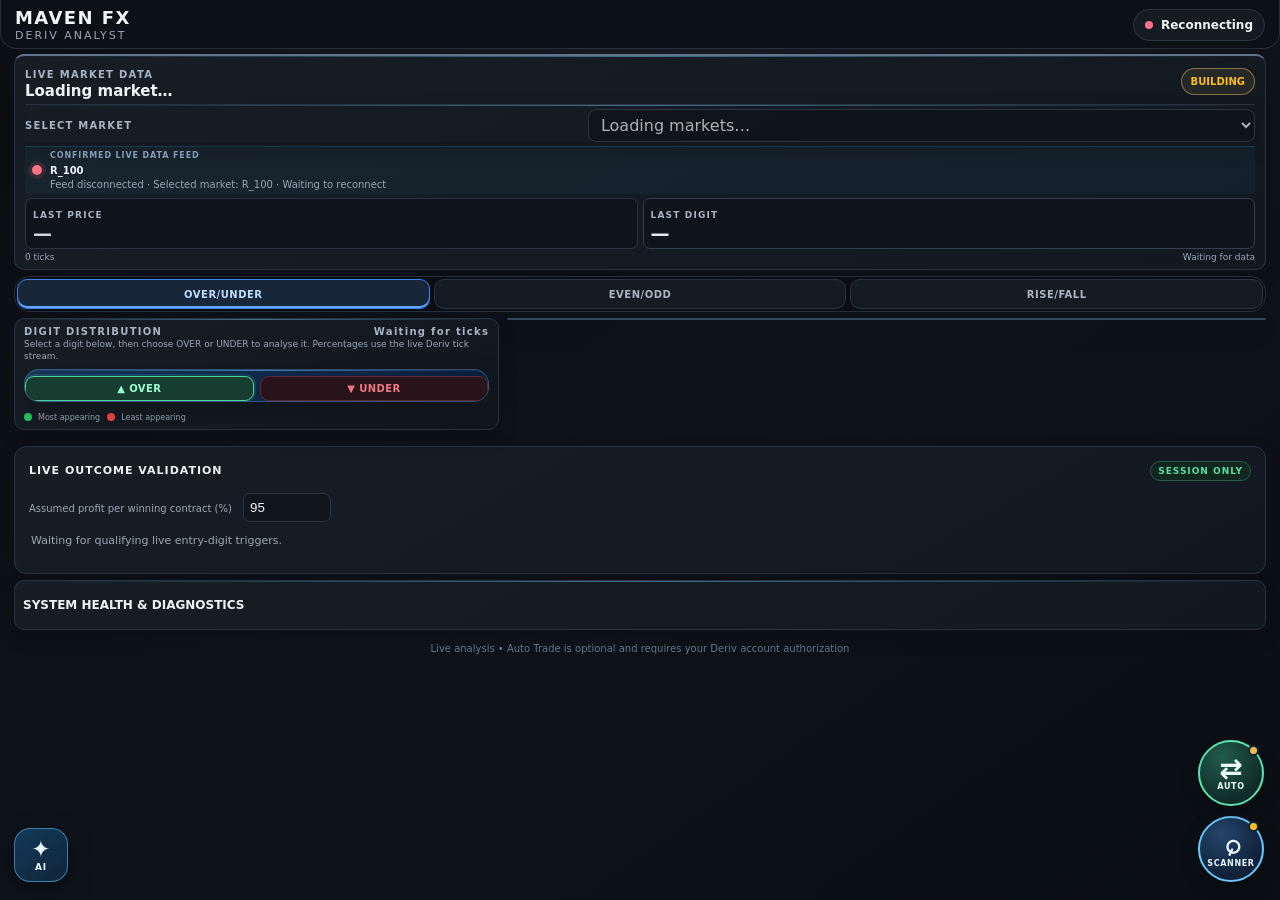
<file: index.html>
<!doctype html>
<html lang="en">
<head>
<meta charset="UTF-8">
<meta name="viewport" content="width=device-width,initial-scale=1,viewport-fit=cover">
<meta name="theme-color" content="#0b1220">
<meta name="description" content="Maven FX Deriv Analyst — live market analysis">
<meta name="application-name" content="Maven FX">
<meta name="apple-mobile-web-app-title" content="Maven FX">
<link rel="icon" type="image/png" sizes="192x192" href="./icons/icon-192.png?v=20261015-2">
<link rel="icon" type="image/svg+xml" href="./maven-fx-icon.svg?v=20261015-2">
<link rel="apple-touch-icon" sizes="192x192" href="./icons/icon-192.png?v=20261015-2">
<link rel="manifest" href="./manifest.webmanifest?v=20261015-2">
<title>Maven FX Deriv Analyst</title>
<link rel="stylesheet" href="styles.css?v=20261017-cursor-brightness-balanced-2">
<link rel="stylesheet" href="desktop-layout.css?v=20261017-distribution-final-signal-fixed-row-2">
</head>
<body>
<header class="topbar">
  <div>
    <div class="brand">MAVEN FX</div>
    <div class="subbrand">DERIV ANALYST</div>
  </div>
  <div id="statusBadge" class="status connecting"><span class="dot"></span><span id="statusText">Connecting</span></div>
</header>

<main class="app">
  <section class="live-card" aria-label="Live market data">
    <div class="live-head">
      <div><span class="eyebrow">LIVE MARKET DATA</span><h1 id="marketName">Loading market…</h1></div>
      <div class="quality-pill" id="qualityPill">BUILDING</div>
    </div>
    <section class="control-card market-picker-card" aria-label="Market selection">
      <label for="marketSelect">SELECT MARKET</label>
      <select id="marketSelect" disabled><option>Loading markets…</option></select>
    </section>
    <div id="subscribedMarketStatus" class="subscribed-market-status switching" role="status" aria-live="polite"><span class="subscribed-market-indicator"></span><div><span class="subscribed-market-label">CONFIRMED LIVE DATA FEED</span><strong id="subscribedMarketName">Waiting for market subscription…</strong><small id="subscribedMarketSymbol">No active market yet</small></div></div>
    <div class="price-grid">
      <div><span>LAST PRICE</span><strong id="lastPrice">—</strong></div>
      <div><span>LAST DIGIT</span><strong id="lastDigit">—</strong></div>
    </div>
    <div class="live-meta"><span id="tickCount">0 ticks</span><span id="updatedAt">Waiting for data</span></div>
  </section>


  <button id="deepScannerFab" class="deep-scanner-fab" type="button" aria-label="Open Deep Market Scanner" aria-controls="deepScannerModal" aria-expanded="false"><span class="scanner-fab-icon" aria-hidden="true">⌕</span><span class="scanner-fab-label">SCANNER</span><span id="deepScannerFabDot" class="scanner-fab-dot" aria-hidden="true"></span></button>
  <div id="deepScannerModal" class="deep-scanner-modal" aria-hidden="true">
    <div class="deep-scanner-modal-backdrop" data-close-scanner></div>
    <section class="deep-scanner-dialog" role="dialog" aria-modal="true" aria-labelledby="deepScannerDialogTitle">
      <div class="deep-scanner-dialog-top"><span>MARKET INTELLIGENCE</span><button id="closeDeepScanner" class="deep-scanner-close" type="button" aria-label="Close Deep Market Scanner">×</button></div>
  <section id="deepScannerCard" class="deep-scanner-card deep-scanner-card-modal" aria-label="Deep market scanner">
    <div class="deep-scanner-head">
      <div><span class="eyebrow">MAVEN FX • MARKET INTELLIGENCE</span><h2 id="deepScannerDialogTitle">DEEP MARKET SCANNER</h2></div>
      <span id="deepScannerStatus" class="scanner-status">INITIALIZING</span>
    </div>
    <p class="deep-scanner-intro">Scans available Volatility and Jump Indices for qualified Over/Under setups, compares both EVEN and ODD signals, or compares price-based RISE and FALL strength when the Rise/Fall engine is selected. Your active market changes only when you press LOAD STRONGEST MARKET.</p>
    <div class="scanner-selected">
      <span>SCANNING SETUP</span><strong id="scannerSetup">OVER 2</strong>
      <span id="scannerProgress">Preparing independent market histories…</span>
    </div>
    <div id="scannerWinner" class="scanner-winner"><strong>SCANNING FOR A STRONG MARKET</strong><span>No market changes until you press the load button.</span></div>
    <div class="scanner-actions"><button id="scanNowBtn" type="button">SCAN NOW</button><button id="loadStrongestBtn" type="button" disabled>NO STRONG MARKET READY</button></div>
    <p class="scanner-footnote">Individual scanned markets and ranked results are kept off this panel. Only the strongest eligible setup is summarized. Scores rank evidence quality, not win probability. Analysis only — no contracts are placed.</p>
  </section>
    </section>
  </div>


  <button id="autoTradeFab" class="auto-trade-fab" type="button" aria-label="Open Auto Trade" aria-controls="autoTradeModal" aria-expanded="false"><span aria-hidden="true">⇄</span><small>AUTO</small><i id="autoTradeDot"></i></button>
  <div id="autoTradeModal" class="deep-scanner-modal auto-trade-modal" aria-hidden="true">
    <div class="deep-scanner-modal-backdrop" data-close-trade></div>
    <section class="deep-scanner-dialog auto-trade-dialog" role="dialog" aria-modal="true" aria-labelledby="autoTradeTitle">
      <div class="deep-scanner-dialog-top"><span>MAVEN FX · EXECUTION ENGINE</span><button id="closeAutoTrade" class="deep-scanner-close" type="button" aria-label="Close Auto Trade">×</button></div>
      <div class="auto-trade-head"><div><span class="eyebrow">AUTOMATED OVER / UNDER</span><h2 id="autoTradeTitle">AUTO TRADE</h2></div><span id="autoTradeStatus" class="auto-trade-status">DISCONNECTED</span></div>
      <p class="auto-trade-note">Uses the current Over/Under setup and the existing Entry Engine. It only considers entries when the Final Signal is SIGNAL or STRONG SIGNAL, probability comparison passes, and live data is fresh.</p>
      <div class="auto-trade-current"><div><span>ACTIVE MARKET</span><strong id="autoTradeMarket">R_100</strong></div><div><span>SETUP</span><strong id="autoTradeSetup">OVER 2</strong></div><div><span>ENTRY DIGITS</span><strong id="autoTradeEntries">Waiting</strong></div></div>
      <div class="auto-trade-fields">
        <label class="auto-trade-wide">Deriv API token <input id="autoTradeToken" type="password" autocomplete="off" autocapitalize="off" spellcheck="false" placeholder="Paste a token with trade permission"><small>Remembering stores the token in this browser on this device. Anyone with access to this browser profile may be able to use it. Never enable on a shared device.</small></label>
        <label class="auto-trade-wide"><input id="autoTradeRemember" type="checkbox"> Remember my API token on this device</label>
        <div class="auto-trade-actions"><button id="autoTradeConnect" type="button">CONNECT ACCOUNT</button><button id="autoTradeDisconnect" type="button" class="secondary" disabled>DISCONNECT</button></div>
        <div id="autoTradeAccountChooser" class="auto-trade-account-chooser auto-trade-wide" hidden aria-live="polite"></div>
        <label>Stake (<span id="autoTradeCurrency">account currency</span>)<input id="autoTradeStake" type="number" min="0.35" max="100" step="0.01" value="0.35" inputmode="decimal"></label>
        <label>Martingale multiplier<input id="autoTradeMartingale" type="number" min="1" max="10" step="0.1" value="2" inputmode="decimal"></label>
        <label>Take profit (<span class="autoTradeCurrencyText">account currency</span>)<input id="autoTradeTP" type="number" min="0.01" step="0.01" value="2" inputmode="decimal"></label>
        <label>Stop loss (<span class="autoTradeCurrencyText">account currency</span>)<input id="autoTradeSL" type="number" min="0.01" step="0.01" value="3" inputmode="decimal"></label>
        <label class="auto-trade-wide"><input id="autoTradeManualEntriesEnabled" type="checkbox"> Use my manual entry digits instead of the Entry Engine digits</label>
        <div id="autoTradeManualEntryFields" class="auto-trade-wide" hidden>
          <label>Manual entry digit 1<input id="autoTradeManualDigit1" type="number" min="0" max="9" step="1" value="" placeholder="0–9" inputmode="numeric"></label>
          <label>Manual entry digit 2<input id="autoTradeManualDigit2" type="number" min="0" max="9" step="1" value="" placeholder="0–9" inputmode="numeric"></label>
          <small>When enabled, these are the only digits considered, but each must still pass the predictive Entry Engine reaction, continuation, recent-performance, consistency and AI review checks. Each manual digit must also avoid a red (least frequent) or green (most frequent) distribution bar. If one digit fails a check, the other can be used only if it passes all checks. If neither qualifies, the bot waits for better evidence. Final Signal, probability comparison, live-data and spike-risk checks still apply.</small>
        </div>
        <label class="auto-trade-wide"><input id="autoTradeRecoveryEnabled" type="checkbox"> Enable Classic Recovery (Smart Net Recovery is always ON)</label>
        <label class="auto-trade-wide">Recovery method
          <select id="autoTradeRecoveryMode">
            <option value="SMART_NET" selected>Smart Net Recovery (default)</option>
            <option value="CLASSIC">Classic Recovery (multiplier + custom recovery digits)</option>
          </select>
        </label>
        <small class="auto-trade-wide">Smart Net Recovery is always active when the bot runs, even if the checkbox above is unchecked. It keeps the base stake, combines both settled contracts in each two-run entry, and carries only the remaining net loss forward while waiting for a fresh qualified entry digit. Select Classic Recovery and enable its checkbox to use the existing multiplier and custom recovery digit/side approach.</small>
        <div id="autoTradeRecoveryFields" class="auto-trade-wide" hidden>
          <label>Recovery 1 side<select id="autoTradeRecoverySide1"><option value="DEFAULT" selected>Default — follow setup</option><option value="OVER">Over</option><option value="UNDER">Under</option></select></label>
          <label>Recovery 1 digit<input id="autoTradeRecoveryDigit1" type="number" min="0" max="9" step="1" value="2" inputmode="numeric"></label>
          <label>Recovery 2 side<select id="autoTradeRecoverySide2"><option value="DEFAULT" selected>Default — opposite setup</option><option value="OVER">Over</option><option value="UNDER">Under</option></select></label>
          <label>Recovery 2 digit<input id="autoTradeRecoveryDigit2" type="number" min="0" max="9" step="1" value="5" inputmode="numeric"></label>
          <small>Defaults preserve the existing logic: for an OVER setup, recovery 1 is OVER and recovery 2 is UNDER; for an UNDER setup, recovery 1 is UNDER and recovery 2 is OVER. You can override each recovery side independently. Recovery trades use your manual recovery digits and bypass fresh entry analysis. With recovery OFF, a loss ends that attempt at base stake but the current entry still completes its two-run cycle; after run 2 the bot waits for a fresh entry. Only session take-profit or stop-loss pauses the bot.</small>
        </div>
      </div>
      <div id="autoTradeRealGate" class="auto-trade-real-gate" hidden><label><input id="autoTradeRealCheck" type="checkbox"> I understand real-money trades can lose money.</label><input id="autoTradeRealPhrase" type="text" autocomplete="off" placeholder="Type TRADE REAL to unlock real account trading"></div>
      <div class="auto-trade-account"><span id="autoTradeAccount">No account connected</span><span id="autoTradePnL">Session P/L: 0.00</span></div>
      <section class="auto-trade-balances" aria-label="Read-only account balances"><div class="balance-heading"><strong>ACCOUNT BALANCES</strong><small>READ-ONLY · NO TRADES</small></div><div id="autoTradeBalances" class="balance-grid"><div class="balance-empty">Connect your Deriv account to load available balances.</div></div></section>
      <div class="auto-trade-run"><div><span>RUN RULE</span><strong>2 contracts per entry trigger</strong></div><div><span>NEXT STAKE</span><strong id="autoTradeNextStake">0.35</strong></div><div><span>RUN PROGRESS</span><strong id="autoTradeRunProgress">Idle</strong></div></div>
      <div class="auto-trade-speed-control"><button id="autoTradeSpeedToggle" type="button" aria-pressed="false">FAST EXECUTION: OFF</button><small id="autoTradeSpeedNote">Standard mode updates the live display before processing the bot. Both modes keep the same entry, risk and two-run rules.</small></div>
      <div class="auto-trade-actions main-actions"><button id="autoTradeStart" type="button" disabled>START AUTO TRADE</button><button id="autoTradeStop" type="button" class="secondary" disabled>PAUSE BOT</button></div>
      <div id="autoTradeLog" class="auto-trade-log" role="log" aria-live="polite"><div>Waiting for account connection. Demo account recommended.</div></div>
      <p class="scanner-footnote">Risk controls pause new entries at take-profit/stop-loss limits, on disconnect, stale data, high/unknown spike risk, or invalid signal. A qualifying trigger starts up to two sequential one-tick contracts, then the bot waits for a fresh entry-digit trigger. Automation cannot guarantee profit.</p>
    </section>
  </div>

  <nav class="engine-nav" aria-label="Analysis engines" role="tablist">
    <button class="engine-tab active" data-engine="overunder" role="tab">OVER/UNDER</button>
    <button class="engine-tab" data-engine="evenodd" role="tab">EVEN/ODD</button>
    <button class="engine-tab" data-engine="risefall" role="tab">RISE/FALL</button>
  </nav>

  <section id="engineRoot" class="engine" aria-label="Selected analysis engine"></section>

  <section id="ouValidationCard" class="ou-validation-card" aria-label="Live outcome validation">
    <div class="ou-validation-title"><span>LIVE OUTCOME VALIDATION</span><span class="ou-validation-session">SESSION ONLY</span></div>
    <label id="ouPayoutControl" class="ou-validation-note" for="ouPayoutPercent">Assumed profit per winning contract (%)
      <input id="ouPayoutPercent" type="number" min="1" max="500" step="1" value="95" inputmode="decimal" style="width:88px;margin-left:8px;padding:6px;border:1px solid var(--line);border-radius:7px;background:var(--panel2);color:var(--text)">
    </label>
    <div id="ouValidationResults" aria-live="polite"><div class="ou-validation-empty">Waiting for qualifying live entry-digit triggers.</div></div>
  </section>

<section class="distribution-card" aria-label="Live digit distribution">
    <div class="section-title"><span>DIGIT DISTRIBUTION</span><span id="distributionInfo">Waiting for ticks</span></div>
    <p class="distribution-note">Select a digit below, then choose OVER or UNDER to analyse it. Percentages use the live Deriv tick stream.</p>
    <div id="overUnderControls" class="distribution-setup" aria-label="Over Under direction">
      <div class="ou-row ou-sides">
        <button class="ou-side active over" data-side="OVER" type="button" aria-pressed="true">▲ OVER</button>
        <button class="ou-side under" data-side="UNDER" type="button" aria-pressed="false">▼ UNDER</button>
      </div>
    </div>
    <section id="evenOddControls" class="distribution-engine-controls" aria-label="Even Odd setup" style="display:none">
      <div class="ou-row ou-sides"><button class="ou-side parity-side active over" data-parity="EVEN" type="button">● EVEN</button><button class="ou-side parity-side under" data-parity="ODD" type="button">● ODD</button></div>
    </section>
    <section id="riseFallControls" class="distribution-engine-controls" aria-label="Rise Fall direction" style="display:none">
      <div class="ou-row ou-sides"><button class="ou-side rise-fall-side active over" data-direction="RISE" type="button">▲ RISE</button><button class="ou-side rise-fall-side under" data-direction="FALL" type="button">▼ FALL</button></div>
    </section>
    <div id="digitDistribution" class="digit-distribution" aria-live="polite"></div>
    <div class="distribution-legend"><span><i class="legend-dot most"></i> Most appearing</span><span><i class="legend-dot least"></i> Least appearing</span></div>
  </section>




  <section class="stream-card" aria-label="Recent live digit history" style="display:none !important">
    <div class="section-title"><span>LIVE DIGIT HISTORY</span><span id="streamInfo">0 digits</span></div>
    <div id="digitStream" class="digit-stream" aria-live="polite"></div>
  </section>

  <details class="details">
    <summary>SYSTEM HEALTH &amp; DIAGNOSTICS</summary>
    <div class="diagnostics">
      <div><span>Connection</span><strong id="diagConnection">—</strong></div>
      <div><span>Ticks received</span><strong id="diagTicks">0</strong></div>
      <div><span>History loaded</span><strong id="diagHistory">0</strong></div>
      <div><span>Last tick age</span><strong id="diagAge">—</strong></div>
      <div><span>WebSocket</span><strong id="diagSocket">—</strong></div><div><span>Endpoint</span><strong id="diagEndpoint">—</strong></div><div><span>Last message</span><strong id="diagMessage">—</strong></div><div><span>Message time</span><strong id="diagLastMessageAt">—</strong></div><div><span>API/browser error</span><strong id="diagError">—</strong></div><div><span>Subscription</span><strong id="diagSubscription">—</strong></div>
    </div>
  </details>
</main>

<footer>Live analysis • Auto Trade is optional and requires your Deriv account authorization</footer>

  <button id="mavenAIFab" class="maven-ai-fab" type="button" aria-label="Open Maven AI Analyst" aria-controls="mavenAIChat" aria-expanded="false"><span aria-hidden="true">✦</span><small>AI</small></button>
  <section id="mavenAIChat" class="maven-ai-chat" aria-label="Maven AI Analyst chat" aria-hidden="true">
    <div class="maven-ai-header"><div><strong>MAVEN AI ANALYST</strong><small>LOCAL RULE-BASED ANALYSIS · NO EXTERNAL AI</small></div><button id="mavenAIClose" type="button" aria-label="Close Maven AI Analyst">×</button></div>
    <div class="maven-ai-quick" aria-label="Suggested questions"><button type="button" data-maven-ai-question="Why is the current signal blocked?">Explain signal</button><button type="button" data-maven-ai-question="Explain the digit distribution gate">Distribution</button><button type="button" data-maven-ai-question="Which entry digits are eligible?">Entry digits</button><button type="button" data-maven-ai-question="Is my data sent outside this page?">Privacy</button></div>
    <div id="mavenAIMessages" class="maven-ai-messages" aria-live="polite"></div>
    <form id="mavenAIForm" class="maven-ai-form"><label class="maven-ai-sr" for="mavenAIInput">Ask Maven AI Analyst</label><input id="mavenAIInput" type="text" maxlength="400" placeholder="Ask about your signal…" autocomplete="off"><button type="submit">Send</button></form>
    <p class="maven-ai-disclaimer">Statistical guidance only. Signals are not guarantees.</p>
  </section>

<script src="app.js?v=cursor-direct-1792262756705"></script>
<script src="maven-ai.js?v=20261015-confidence-calibration-1"></script>
</body>
</html>
</file>
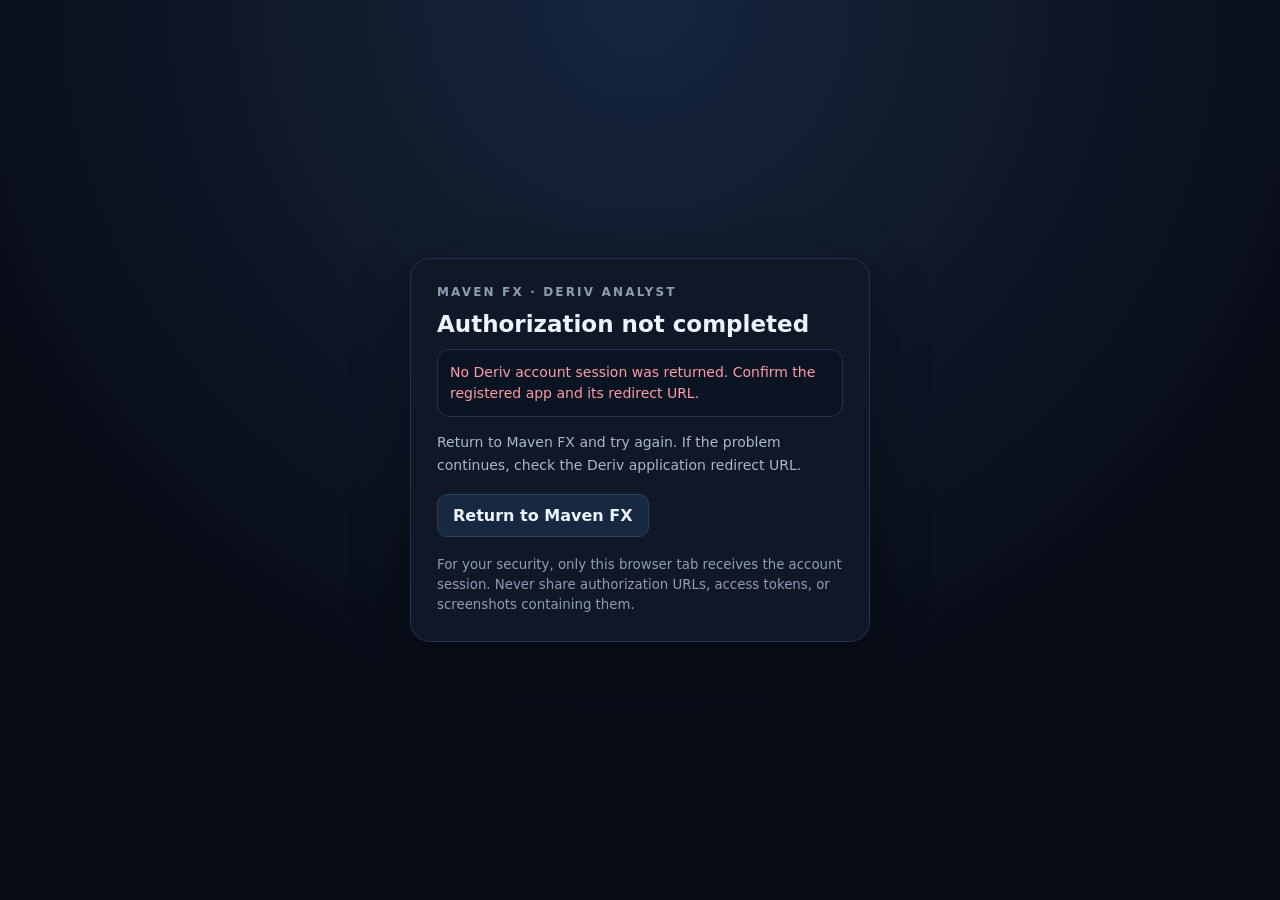
<file: callback/index.html>
<!doctype html>
<html lang="en">
<head>
<meta charset="utf-8">
<meta name="viewport" content="width=device-width,initial-scale=1">
<meta name="theme-color" content="#0b1220">
<title>Connecting Deriv · Maven FX</title>
<style>
:root{color-scheme:dark;font-family:system-ui,-apple-system,"Segoe UI",sans-serif;background:#080d18;color:#eef4ff}
*{box-sizing:border-box}body{margin:0;min-height:100vh;display:grid;place-items:center;padding:20px;background:radial-gradient(circle at 50% 0,#17263d,#080d18 65%)}
main{width:min(100%,460px);border:1px solid #263650;border-radius:20px;padding:26px;background:#101827;box-shadow:0 20px 60px #0005}
.brand{font-size:12px;letter-spacing:.18em;color:#8f9db3;font-weight:800}h1{font-size:23px;margin:12px 0}p{color:#aab8cc;line-height:1.6;font-size:14px}.status{padding:12px;border-radius:12px;background:#0b1423;border:1px solid #263650;font-size:14px;line-height:1.5}.error{color:#ff9ca6}.actions{display:flex;gap:10px;flex-wrap:wrap;margin-top:18px}a,button{display:inline-block;padding:11px 15px;border-radius:10px;border:1px solid #2b405e;background:#172941;color:#eef4ff;text-decoration:none;font-weight:700;cursor:pointer}small{display:block;color:#8f9db3;margin-top:18px;line-height:1.5}
</style>
</head>
<body>
<main>
<div class="brand">MAVEN FX · DERIV ANALYST</div>
<h1 id="title">Completing Deriv authorization</h1>
<div id="status" class="status" role="status" aria-live="polite">Checking the authorization response…</div>
<p id="detail">This page handles the return from Deriv. It does not ask for or store your Deriv password.</p>
<div class="actions" id="actions" hidden><a href="../">Return to Maven FX</a></div>
<small>For your security, only this browser tab receives the account session. Never share authorization URLs, access tokens, or screenshots containing them.</small>
</main>
<script>
(() => {
  const title = document.getElementById('title');
  const status = document.getElementById('status');
  const detail = document.getElementById('detail');
  const actions = document.getElementById('actions');
  const params = new URLSearchParams(location.search);
  const returnedState = params.get('state');
  const expectedState = sessionStorage.getItem('maven_fx_oauth_state');
  const oauthError = params.get('error') || params.get('error_description');
  const fail = (message) => {
    title.textContent = 'Authorization not completed';
    status.textContent = message;
    status.classList.add('error');
    detail.textContent = 'Return to Maven FX and try again. If the problem continues, check the Deriv application redirect URL.';
    actions.hidden = false;
  };
  if (oauthError) { fail('Deriv did not authorize this connection: ' + oauthError); return; }
  if (expectedState && returnedState !== expectedState) {
    sessionStorage.removeItem('maven_fx_oauth_state');
    fail('The security state did not match. For your protection, this login was cancelled.');
    return;
  }
  const accounts = [];
  for (let i = 1; i <= 10; i++) {
    const account = params.get('acct' + i);
    const token = params.get('token' + i);
    if (account && token) {
      accounts.push({
        account: account,
        token: token,
        currency: params.get('cur' + i) || '',
        type: /^(VRTC|VR)/i.test(account) ? 'demo' : 'real'
      });
    }
  }
  // Some OAuth responses may provide a single token under alternate names.
  const singleToken = params.get('token');
  const singleAccount = params.get('account') || params.get('acct');
  if (!accounts.length && singleToken && singleAccount) {
    accounts.push({account:singleAccount,token:singleToken,currency:params.get('currency')||'',type:/^(VRTC|VR)/i.test(singleAccount)?'demo':'real'});
  }
  sessionStorage.removeItem('maven_fx_oauth_state');
  if (!accounts.length) {
    fail('No Deriv account session was returned. Confirm the registered app and its redirect URL.');
    return;
  }
  sessionStorage.setItem('maven_fx_deriv_accounts', JSON.stringify(accounts));
  // Remove credentials from the visible URL/history before navigating away.
  history.replaceState({}, document.title, location.pathname);
  title.textContent = 'Deriv authorization received';
  status.textContent = accounts.length + ' account session' + (accounts.length === 1 ? '' : 's') + ' received. Returning to Maven FX…';
  detail.textContent = 'Choose the intended demo or real account inside Maven FX. Trading permission does not place trades by itself.';
  location.replace('../?deriv_oauth=success');
})();
</script>
</body>
</html>
</file>
<file: styles.css>
:root{--bg:#061a35;--panel:#102b4e;--panel2:#0a2040;--line:#34577f;--text:#eef4ff;--muted:#8f9db3;--accent:#65a9ff;--good:#4bd49b;--warn:#f1b85b;--bad:#ef6b78;--radius:18px}
*{box-sizing:border-box}html{background:#061a35 !important;color-scheme:dark}body{margin:0;background:radial-gradient(ellipse at 8% 0%,rgba(35,126,255,.58),transparent 42%),radial-gradient(ellipse at 92% 20%,rgba(0,190,255,.22),transparent 36%),linear-gradient(135deg,#04122b 0%,#0b2b5b 50%,#061a35 100%) !important;color:var(--text);font-family:Inter,system-ui,-apple-system,BlinkMacSystemFont,"Segoe UI",sans-serif;min-height:100vh}
button,select{font:inherit}.topbar{max-width:920px;margin:auto;padding:20px 16px 12px;display:flex;align-items:center;justify-content:space-between;gap:12px}.brand{font-weight:800;letter-spacing:.08em;font-size:20px}.subbrand{font-size:11px;letter-spacing:.18em;color:var(--muted);margin-top:3px}.status{display:flex;align-items:center;gap:8px;font-size:12px;font-weight:700;padding:8px 11px;border:1px solid var(--line);border-radius:999px;background:#0c1422}.dot{width:8px;height:8px;border-radius:50%;background:var(--warn)}.status.live .dot{background:var(--good)}.status.offline .dot,.status.error .dot{background:var(--bad)}
.app{max-width:920px;margin:auto;padding:8px 16px 28px}.live-card,.control-card,.engine-panel,.stream-card,.details{background:linear-gradient(180deg,var(--panel),var(--panel2));border:1px solid var(--line);border-radius:var(--radius);box-shadow:0 12px 35px rgba(0,0,0,.18)}
.live-card{padding:18px}.live-head{display:flex;justify-content:space-between;align-items:flex-start;gap:14px}.eyebrow,.control-card label,.price-grid span,.section-title{font-size:10px;letter-spacing:.13em;color:var(--muted);font-weight:800}.live-head h1{font-size:21px;margin:7px 0 0}.quality-pill{font-size:10px;font-weight:800;padding:7px 9px;border-radius:999px;border:1px solid #32405a;color:var(--warn);white-space:nowrap}.quality-pill.good{color:var(--good)}.quality-pill.bad{color:var(--bad)}
.price-grid{display:grid;grid-template-columns:1.5fr 1fr;gap:14px;margin-top:22px}.price-grid>div{padding:14px;border:1px solid #1d2a40;border-radius:14px;background:#0a111e}.price-grid strong{display:block;font-size:clamp(24px,7vw,39px);margin-top:7px;letter-spacing:-.03em}.price-grid div:last-child strong{font-size:clamp(34px,11vw,56px)}.live-meta{display:flex;justify-content:space-between;color:var(--muted);font-size:11px;margin-top:12px}
.control-card{margin-top:12px;padding:14px}.control-card label{display:block;margin-bottom:8px}.control-card select{width:100%;border:1px solid #2a3953;border-radius:12px;background:#0a111e;color:var(--text);padding:12px 13px;outline:none}
.engine-nav{display:flex;gap:6px;overflow-x:auto;padding:14px 0 10px;scrollbar-width:none}.engine-nav::-webkit-scrollbar{display:none}.engine-tab{flex:1;min-width:105px;padding:11px 9px;border:1px solid var(--line);background:#0d1524;color:var(--muted);border-radius:12px;font-size:11px;font-weight:800;letter-spacing:.05em}.engine-tab.active{color:var(--text);border-color:#466487;background:#142239}
.engine-panel{padding:18px}.panel-kicker{font-size:10px;letter-spacing:.13em;color:var(--muted);font-weight:800}.state{font-size:30px;font-weight:900;letter-spacing:-.03em;margin-top:8px}.state.wait{color:var(--warn)}.state.signal{color:var(--good)}.state.none{color:var(--muted)}.state.strong{color:#7dd7ff}.reason{margin-top:6px;color:var(--muted);font-size:13px;line-height:1.45}.entry{margin-top:16px;padding:15px;border:1px solid #26364f;border-radius:14px;background:#0a111e}.entry-head{font-size:10px;letter-spacing:.12em;color:var(--muted);font-weight:800}.entry-main{font-size:28px;font-weight:900;margin:5px 0}.entry-meta{font-size:12px;color:var(--muted)}.why{margin-top:16px}.why-title{font-size:10px;letter-spacing:.12em;color:var(--muted);font-weight:800}.why ul{padding:0;margin:9px 0 0;list-style:none}.why li{font-size:12px;line-height:1.45;padding:4px 0;color:#cbd5e6}.why li::before{content:"✓";color:var(--good);margin-right:8px}.why li.block::before{content:"×";color:var(--bad)}.analysis-details{margin-top:15px}.analysis-details summary{cursor:pointer;color:#b8c5d8;font-size:12px;font-weight:700}.stats{display:grid;grid-template-columns:1fr 1fr;gap:8px;margin-top:10px}.stat{padding:10px;border:1px solid #1e2b40;border-radius:10px}.stat span{display:block;color:var(--muted);font-size:10px}.stat strong{font-size:14px;display:block;margin-top:3px}
.stream-card{margin-top:12px;padding:15px}.section-title{display:flex;justify-content:space-between}.digit-stream{display:flex;flex-wrap:wrap;gap:5px;margin-top:12px;min-height:34px}.digit{width:29px;height:29px;border-radius:8px;display:grid;place-items:center;background:#162238;border:1px solid #273751;font-weight:800;font-size:12px}.digit.latest{outline:2px solid #6ea8e9;outline-offset:1px}
.details{margin-top:12px;padding:0 15px}.details summary{padding:15px 0;cursor:pointer;font-size:12px;font-weight:800}.diagnostics{display:grid;grid-template-columns:1fr 1fr;gap:8px;padding:0 0 15px}.diagnostics div{padding:10px;border:1px solid #1d2a40;border-radius:10px}.diagnostics span{display:block;color:var(--muted);font-size:10px}.diagnostics strong{display:block;margin-top:4px;font-size:12px;word-break:break-word}
footer{text-align:center;color:#68768d;font-size:10px;padding:10px 16px 28px}
@media(max-width:420px){.price-grid{grid-template-columns:1fr}.price-grid div:last-child strong{font-size:48px}.live-meta{font-size:10px}.state{font-size:27px}}
@media(min-width:760px){.app{padding-top:14px}.engine-panel{padding:24px}.stats{grid-template-columns:repeat(4,1fr)}}

.ou-controls{margin-top:2px;padding:14px;background:linear-gradient(180deg,var(--panel),var(--panel2));border:1px solid var(--line);border-radius:var(--radius)}.ou-label{font-size:10px;letter-spacing:.13em;color:var(--muted);font-weight:800;margin-bottom:9px}.ou-row{display:grid;grid-template-columns:repeat(10,1fr);gap:5px}.ou-digit,.ou-side{min-height:38px;border:1px solid var(--line);border-radius:9px;background:#0d1524;color:var(--muted);font-weight:800;font-size:12px}.ou-digit.active,.ou-side.active{color:var(--text);border-color:#466487;background:#142239}.ou-sides{grid-template-columns:1fr 1fr;margin-top:7px;gap:7px}@media(max-width:360px){.ou-row{grid-template-columns:repeat(5,1fr)}}

/* Over/Under visual setup map */
.ou-digit{position:relative;transition:background .15s,border-color .15s,color .15s,transform .15s}
.ou-digit.qualifying{color:#55e0a5;border-color:#285b4b;background:#10261f}
.ou-digit.nonqualifying{color:#f07883;border-color:#5a2c36;background:#28131a}
.ou-digit.active{color:#ffffff;border:2px solid #69c7ff;background:#183653;box-shadow:0 0 0 2px rgba(105,199,255,.16),0 0 14px rgba(105,199,255,.12);transform:translateY(-1px)}
.ou-sides .ou-side{font-weight:900;letter-spacing:.04em}
.ou-side.over{color:#55e0a5;border-color:#285b4b;background:#10261f}
.ou-side.under{color:#f07883;border-color:#5a2c36;background:#28131a}
.ou-side.active.over{color:#9affd0;border-color:#4bd49b;background:#173d31;box-shadow:0 0 0 2px rgba(75,212,155,.14)}
.ou-side.active.under{color:#ffadb4;border-color:#ef6b78;background:#451b24;box-shadow:0 0 0 2px rgba(239,107,120,.14)}
.ou-label{display:flex;align-items:center;justify-content:space-between}
.ou-selected-name{color:var(--text);font-size:12px;font-weight:900;letter-spacing:.04em}


/* Lightweight live Over/Under entry validation ledger */
.ou-validation-card{margin-top:12px;padding:14px;background:linear-gradient(180deg,var(--panel),var(--panel2));border:1px solid var(--line);border-radius:var(--radius);overflow:hidden}
.ou-validation-title{display:flex;align-items:center;justify-content:space-between;gap:8px;font-size:11px;font-weight:900;letter-spacing:.09em;margin-bottom:12px}
.ou-validation-session{font-size:9px;color:#55e0a5;border:1px solid #285b4b;background:#10261f;border-radius:99px;padding:4px 7px;white-space:nowrap}
.ou-payout-label{display:block;font-size:11px;color:var(--muted);margin-bottom:6px}
.ou-payout-input{width:100%;max-width:180px;padding:10px;border-radius:8px;border:1px solid var(--line);background:#0d1524;color:var(--text);font-size:14px;margin-bottom:10px}
.ou-validation-note{font-size:10px;line-height:1.5;color:var(--muted);margin:7px 0}
.ou-validation-breakeven{font-size:11px;padding:9px;border:1px solid var(--line);border-radius:8px;margin:8px 0;line-height:1.5}
.ou-validation-table{width:100%;overflow-x:auto}
.ou-validation-row{display:grid;grid-template-columns:48px 58px 70px 82px 82px 58px 66px;gap:6px;align-items:center;min-width:440px;padding:9px 4px;border-bottom:1px solid var(--line);font-size:10px;text-align:center}
.ou-validation-row>*:first-child{text-align:left}
.engine-validation-row{grid-template-columns:60px 70px 78px 88px 88px 70px;min-width:480px}
.ou-validation-head{font-size:8px;color:var(--muted);font-weight:900;letter-spacing:.04em}
.ou-validation-empty{font-size:11px;color:var(--muted);line-height:1.6;padding:10px 2px}
@media(max-width:420px){.ou-validation-card{padding:11px}.ou-validation-row{gap:4px}}

/* Deep market scanner */
.deep-scanner-card{margin:12px 0;padding:15px;background:linear-gradient(180deg,#111d2f,#0b1422);border:1px solid #2b405b;border-radius:var(--radius);box-shadow:0 12px 35px rgba(0,0,0,.2);overflow:hidden}
.deep-scanner-head{display:flex;align-items:center;justify-content:space-between;gap:10px}.deep-scanner-head h2{font-size:17px;letter-spacing:.04em;margin:5px 0 0}
.scanner-status{font-size:9px;font-weight:900;color:var(--warn);border:1px solid #59482d;border-radius:999px;padding:6px 8px;white-space:nowrap}
.deep-scanner-intro{font-size:12px;line-height:1.5;color:var(--muted);margin:10px 0 12px}
.scanner-selected{display:grid;grid-template-columns:1fr auto;gap:4px 8px;padding:11px;border:1px solid #263750;border-radius:12px;background:#0a111e}.scanner-selected span{font-size:9px;color:var(--muted);letter-spacing:.08em}.scanner-selected strong{grid-column:2;grid-row:1/3;font-size:20px;align-self:center}
.scanner-winner{display:flex;flex-direction:column;gap:4px;margin-top:10px;padding:12px;border:1px solid #285b4b;background:#10251f;border-radius:12px}.scanner-winner strong{font-size:13px;color:#8ff0c2}.scanner-winner span{font-size:11px;line-height:1.4;color:#b4c9c2}
.scanner-actions{display:grid;grid-template-columns:1fr 1fr;gap:8px;margin-top:10px}.scanner-actions button,.scanner-result-side button{border:1px solid #397f68;border-radius:9px;padding:10px 8px;background:#173b30;color:#a7f2d2;font-weight:900;font-size:10px;letter-spacing:.04em}.scanner-actions .scanner-secondary{border-color:var(--line);background:#101b2b;color:#cbd5e6}
.scanner-table-wrap{margin-top:14px}.scanner-table-head{display:flex;justify-content:space-between;gap:8px;font-size:10px;font-weight:900;letter-spacing:.1em;margin-bottom:8px}.scanner-table-head span:last-child{color:var(--muted);letter-spacing:0}
.deep-scanner-results{display:grid;gap:7px}.scanner-result{display:grid;grid-template-columns:26px minmax(0,1fr) auto;gap:8px;align-items:start;padding:10px 8px;border:1px solid var(--line);border-radius:11px;background:#0a111e}.scanner-result-active{border-color:#398767;background:#0e211c}.scanner-rank{width:24px;height:24px;display:grid;place-items:center;background:#17263b;border-radius:7px;font-size:11px;font-weight:900}.scanner-result-main{min-width:0;display:flex;flex-direction:column;gap:3px}.scanner-result-main strong{font-size:12px;line-height:1.3}.scanner-result-main span{font-size:10px;color:var(--muted);line-height:1.4;overflow-wrap:anywhere}.scanner-result-detail{color:#a7c8e8!important}.scanner-result-side{display:flex;flex-direction:column;align-items:stretch;gap:7px}.scanner-result-side b{text-align:right;font-size:12px}.scanner-result-side button{font-size:8px;padding:8px 6px;white-space:nowrap}.scanner-result-side button:disabled{opacity:.45}.scanner-empty{padding:14px 8px;border:1px dashed #2b3a50;border-radius:10px;font-size:11px;line-height:1.5;color:var(--muted)}.scanner-footnote{font-size:9px;line-height:1.5;color:#77869c;margin:10px 1px 0}
@media(max-width:380px){.deep-scanner-card{padding:11px}.scanner-result{grid-template-columns:22px minmax(0,1fr) auto;gap:6px;padding:8px 6px}.scanner-result-side button{font-size:7px;padding:7px 4px}.deep-scanner-head h2{font-size:15px}}

.deep-scanner-card #loadStrongestBtn{border:1px solid #398767;background:#173b30;color:#a7f2d2}.deep-scanner-card #loadStrongestBtn:disabled{opacity:.55;cursor:not-allowed}.deep-scanner-results[hidden]{display:none!important}

/* Compact floating Deep Scanner popup */
.deep-scanner-fab{position:fixed;right:16px;bottom:calc(18px + env(safe-area-inset-bottom));z-index:900;width:66px;height:66px;border-radius:50%;display:flex;flex-direction:column;align-items:center;justify-content:center;gap:1px;border:2px solid #69c7ff;background:radial-gradient(circle at 35% 25%,#24466a,#102139 70%);color:#eaf6ff;box-shadow:0 6px 22px rgba(0,0,0,.45),0 0 0 4px rgba(105,199,255,.12);cursor:pointer;touch-action:manipulation}
.scanner-fab-icon{font-size:28px;line-height:27px;font-weight:900;transform:rotate(-20deg)}.scanner-fab-label{font-size:8px;letter-spacing:.08em;font-weight:900}.scanner-fab-dot{position:absolute;right:3px;top:3px;width:11px;height:11px;border-radius:50%;background:var(--warn);border:2px solid #102139}.scanner-fab-dot.ready{background:var(--good)}
.deep-scanner-modal{position:fixed;inset:0;z-index:1000;display:none;align-items:center;justify-content:center;padding:16px;padding-top:calc(16px + env(safe-area-inset-top));padding-bottom:calc(16px + env(safe-area-inset-bottom))}.deep-scanner-modal.open{display:flex}.deep-scanner-modal-backdrop{position:absolute;inset:0;background:rgba(2,6,14,.76);backdrop-filter:blur(5px)}.deep-scanner-dialog{position:relative;z-index:1;width:min(520px,100%);max-height:84dvh;overflow-y:auto;overscroll-behavior:contain;border:1px solid #314866;border-radius:20px;background:linear-gradient(180deg,#101a2b,#080f1c);box-shadow:0 22px 70px rgba(0,0,0,.58);padding:10px;scrollbar-width:thin}.deep-scanner-dialog-top{position:sticky;top:-10px;z-index:3;display:flex;align-items:center;justify-content:space-between;gap:10px;padding:4px 2px 9px;background:#101a2b;color:#8fa4bf;font-size:9px;font-weight:900;letter-spacing:.14em}.deep-scanner-close{width:34px;height:34px;flex:0 0 34px;border:1px solid #34445c;border-radius:50%;background:#17253a;color:#fff;font-size:24px;line-height:1;cursor:pointer}.deep-scanner-card-modal{margin:0;padding:12px;border-radius:14px;box-shadow:none}.deep-scanner-card-modal .deep-scanner-intro{font-size:11px}.deep-scanner-card-modal .scanner-actions{grid-template-columns:1fr}.deep-scanner-card-modal .scanner-actions button{min-height:42px;font-size:11px}.deep-scanner-card-modal .scanner-footnote{margin-bottom:2px}
@media(max-width:420px){.deep-scanner-fab{width:60px;height:60px;right:12px;bottom:calc(14px + env(safe-area-inset-bottom))}.deep-scanner-dialog{width:100%;max-height:82dvh;padding:8px}.deep-scanner-card-modal{padding:10px}.deep-scanner-card-modal .deep-scanner-head h2{font-size:15px}}

/* Professional hierarchy for the complete LIVE MARKET DATA card */
.live-card > .market-picker-card{
  display:grid;grid-template-columns:minmax(0,1fr) minmax(180px,1.15fr);
  align-items:center;gap:12px;margin:12px 0 0;padding:11px 0 0;
  border:0;border-top:1px solid var(--line);border-radius:0;
  background:transparent;box-shadow:none
}
.live-card > .market-picker-card label{margin:0;font-size:9px;letter-spacing:.12em}
.live-card > .market-picker-card select{width:100%;min-width:0;min-height:42px}
.live-card .price-grid{margin-top:12px}
.live-card .live-meta{align-items:center;gap:10px;flex-wrap:wrap}
.live-card .live-meta span:last-child{text-align:right}

/* Active market subscription indicator in live data extraction block */
.subscribed-market-status{display:flex;align-items:center;gap:10px;margin-top:9px;padding:9px 2px 0;border:0;border-top:1px solid var(--line);border-radius:0;background:transparent;min-width:0}.subscribed-market-indicator{width:10px;height:10px;flex:0 0 10px;border-radius:50%;background:var(--warn);box-shadow:0 0 0 4px rgba(241,184,91,.1)}.subscribed-market-status.connected .subscribed-market-indicator{background:var(--good);box-shadow:0 0 0 4px rgba(75,212,155,.12)}.subscribed-market-status.switching .subscribed-market-indicator{background:var(--warn)}.subscribed-market-status.stale .subscribed-market-indicator{background:var(--bad);box-shadow:0 0 0 4px rgba(255,95,109,.12)}.subscribed-market-status>div{display:flex;flex-direction:column;gap:3px;min-width:0}.subscribed-market-label{font-size:8px;letter-spacing:.11em;font-weight:900;color:#8ea4bf;line-height:1.35}.subscribed-market-status strong{font-size:14px;font-weight:900;overflow-wrap:anywhere;color:#eef4ff}.subscribed-market-status small{font-size:10px;color:var(--muted);overflow-wrap:anywhere}


/* Maven FX navigation and block hierarchy refresh */
.topbar{
  position:sticky;top:0;z-index:30;
  padding-top:max(10px,env(safe-area-inset-top));padding-bottom:10px;
  background:rgba(8,13,24,.94);backdrop-filter:blur(14px);
  border-bottom:1px solid rgba(34,48,73,.72)
}
.live-card{scroll-margin-top:82px}
.workspace-label{
  display:flex;align-items:center;gap:7px;flex-wrap:wrap;
  margin:15px 2px 0;color:var(--muted);font-size:10px;font-weight:900;
  letter-spacing:.13em
}
.workspace-label-dot{width:7px;height:7px;border-radius:50%;background:var(--good);box-shadow:0 0 0 3px rgba(75,212,155,.12)}
.workspace-current{margin-left:auto;color:var(--text);letter-spacing:.06em}
.market-picker-card{position:relative}
.engine-nav{
  position:sticky;top:62px;z-index:25;
  margin:0 -2px;padding:9px 2px 10px;
  background:linear-gradient(180deg,rgba(8,13,24,.98),rgba(8,13,24,.92));
  backdrop-filter:blur(12px)
}
.engine-tab{min-height:44px;white-space:nowrap;touch-action:pan-x}
.engine-tab.active{box-shadow:inset 0 -2px 0 var(--good)}
.ou-controls,.engine-panel,.ou-validation-card,.stream-card,.details{scroll-margin-top:122px}
.ou-controls{margin-top:4px}
.engine{display:grid;gap:10px;margin-top:10px}
.engine-panel{margin:0}
.ou-validation-card{margin-top:10px}
.stream-card{margin-top:18px}
.details summary{min-height:48px;display:flex;align-items:center}
.control-card select{min-height:46px}
button,select,summary{touch-action:manipulation}
@media(max-width:520px){
  .topbar{padding-left:13px;padding-right:13px}
  .brand{font-size:18px}
  .app{padding-left:11px;padding-right:11px}
  .live-card{padding:13px}
  .live-head h1{font-size:18px}
  .price-grid{gap:8px;margin-top:14px;grid-template-columns:minmax(0,1.25fr) minmax(0,.9fr)}
  .price-grid>div{padding:11px}
  .price-grid strong{font-size:clamp(22px,6vw,32px)}
  .price-grid div:last-child strong{font-size:clamp(34px,10vw,46px)}
  .subscribed-market-status{gap:9px;padding:10px}
  .subscribed-market-label{font-size:8px}
  .subscribed-market-status strong{font-size:12px}
  .subscribed-market-status small{font-size:10px}
  .engine-nav{top:58px;gap:5px}
  .engine-tab{min-width:0;flex:1;padding:10px 5px;font-size:10px;letter-spacing:0}
  .workspace-label{margin-top:12px}
  .ou-row{gap:4px}
}
@media(max-width:360px){
  .engine-tab{font-size:9px}
  .price-grid{grid-template-columns:1fr 1fr}
  .price-grid strong{font-size:22px}
  .price-grid div:last-child strong{font-size:36px}
}
@media(prefers-reduced-motion:reduce){
  *{scroll-behavior:auto!important;transition:none!important;animation:none!important}
}


/* Signal-first workspace: Final Signal and Entry stay visible without scrolling */
.decision-summary{
  position:sticky;top:112px;z-index:18;
  margin:-4px -4px 12px;padding:12px 12px 11px;
  border:1px solid #2a3c56;border-radius:15px;
  background:linear-gradient(180deg,rgba(16,24,39,.98),rgba(10,17,30,.98));
  box-shadow:0 10px 24px rgba(0,0,0,.28);
  backdrop-filter:blur(14px)
}
.decision-summary .panel-kicker{color:#9bb1cc}
.decision-summary .state{font-size:clamp(23px,6vw,30px);margin-top:4px;line-height:1.1}
.decision-summary .reason{font-size:11px;line-height:1.35;margin-top:5px}
.decision-summary .entry{margin-top:9px;padding:10px 11px}
.decision-summary .entry-head{font-size:9px}
.decision-summary .entry-main{font-size:22px;line-height:1.15;margin:4px 0}
.decision-summary .entry-meta{font-size:10px;line-height:1.3;display:-webkit-box;-webkit-line-clamp:2;-webkit-box-orient:vertical;overflow:hidden}
.engine-panel{padding:12px}
.engine-panel .why{margin-top:10px}
.engine-panel .why-title{font-size:9px}
.engine-panel .why li{font-size:11px;padding:3px 0}
.engine-panel .analysis-details{margin-top:9px}
.workspace-label{margin-top:9px}
.engine-nav{padding-top:7px;padding-bottom:7px}
@media(max-width:520px){
  .topbar{padding-top:max(7px,env(safe-area-inset-top));padding-bottom:7px}
  .brand{font-size:16px}
  .subbrand{font-size:9px;margin-top:1px}
  .status{padding:6px 8px;font-size:10px}
  .app{padding-top:5px;padding-bottom:18px}
  .live-card{padding:9px 10px;border-radius:14px}
  .live-head{align-items:center;gap:8px}
  .live-head h1{font-size:15px;margin-top:3px}
  .eyebrow{font-size:8px}
  .quality-pill{font-size:8px;padding:5px 7px}
  .price-grid{margin-top:8px;gap:7px}
  .price-grid>div{padding:7px 9px;border-radius:10px}
  .price-grid span{font-size:8px}
  .price-grid strong{font-size:clamp(18px,5vw,25px);margin-top:3px}
  .price-grid div:last-child strong{font-size:clamp(27px,8vw,36px)}
  .subscribed-market-status{margin-top:7px;padding:7px 9px;gap:8px}
  .subscribed-market-indicator{width:8px;height:8px;flex-basis:8px}
  .subscribed-market-label{font-size:7px}
  .subscribed-market-status strong{font-size:10px}
  .subscribed-market-status small{font-size:9px}
  .live-meta{margin-top:6px;font-size:9px}
  .market-picker-card{margin-top:7px;padding:8px 10px}
  .market-picker-card label{font-size:8px;margin-bottom:5px}
  .control-card select{min-height:36px;padding:7px 10px;font-size:12px}
  .workspace-label{margin-top:7px;font-size:8px}
  .engine-nav{top:49px;gap:5px;padding:6px 0}
  .engine-tab{min-height:36px;padding:7px 4px;font-size:9px;border-radius:9px}
  .engine{margin-top:5px;gap:7px}
  .engine-panel{padding:9px;border-radius:14px}
  .decision-summary{top:94px;margin:-2px -2px 8px;padding:9px 10px;border-radius:12px}
  .decision-summary .state{font-size:23px}
  .decision-summary .reason{font-size:10px;line-height:1.25;margin-top:4px}
  .decision-summary .entry{margin-top:7px;padding:8px 9px}
  .decision-summary .entry-head{font-size:8px}
  .decision-summary .entry-main{font-size:19px;margin:3px 0}
  .decision-summary .entry-meta{font-size:9px;-webkit-line-clamp:1}
  .engine-panel .why{margin-top:7px}
  .ou-controls{padding:9px;margin-top:7px}
  .ou-digit,.ou-side{min-height:32px;font-size:11px}
}
@media(max-width:380px){
  .decision-summary{top:91px}
  .decision-summary .state{font-size:21px}
  .decision-summary .reason{max-height:2.5em;overflow:hidden}
  .decision-summary .entry-main{font-size:17px}
}


/* Keep selected setup directly above the live decision panel */
.ou-controls{margin-top:5px}
#overUnderControls,#evenOddControls,#riseFallControls{scroll-margin-top:100px}
@media(max-width:520px){
  #overUnderControls,#evenOddControls,#riseFallControls{padding:7px 8px;margin-top:4px;border-radius:11px}
  .ou-label{margin-bottom:5px;font-size:9px}
  .ou-selected-name{font-size:11px}
  .ou-row{gap:4px}
  .ou-digit,.ou-side{min-height:29px;font-size:10px;border-radius:7px}
  .ou-sides{margin-top:5px;gap:5px}
  .engine{margin-top:4px}
  .decision-summary{top:94px}
}
@media(max-width:380px){
  #overUnderControls,#evenOddControls,#riseFallControls{padding:6px}
  .ou-digit,.ou-side{min-height:27px;font-size:9px}
}


/* Selected setup sits just above Final Signal, with a small visual gap */
#overUnderControls,#evenOddControls,#riseFallControls{margin-bottom:7px}
#engineRoot{margin-top:0}
@media(max-width:520px){
  #overUnderControls,#evenOddControls,#riseFallControls{margin-bottom:5px}
  #engineRoot{margin-top:0}
}


/* Auto Trade floating control and mobile execution panel */
.auto-trade-fab{position:fixed;right:16px;bottom:calc(94px + env(safe-area-inset-bottom));z-index:900;width:66px;height:66px;border-radius:50%;display:flex;flex-direction:column;align-items:center;justify-content:center;gap:0;border:2px solid #5de2ad;background:radial-gradient(circle at 35% 25%,#215b4b,#102b28 72%);color:#eafff7;box-shadow:0 6px 22px rgba(0,0,0,.45),0 0 0 4px rgba(93,226,173,.12);cursor:pointer;touch-action:manipulation}
.auto-trade-fab>span{font-size:28px;line-height:27px;font-weight:900}.auto-trade-fab small{font-size:8px;letter-spacing:.08em;font-weight:900}.auto-trade-fab i{position:absolute;right:3px;top:3px;width:11px;height:11px;border-radius:50%;background:#f1b85b;border:2px solid #102b28}.auto-trade-fab i.ready{background:#4bd49b}.auto-trade-fab i.running{background:#4bd49b;box-shadow:0 0 0 4px #4bd49b33}
.auto-trade-dialog{width:min(560px,100%)}.auto-trade-head{display:flex;align-items:center;justify-content:space-between;gap:10px;margin:2px 2px 8px}.auto-trade-head h2{font-size:19px;margin:4px 0 0}.auto-trade-status{border:1px solid #38465d;border-radius:99px;padding:6px 8px;font-size:9px;font-weight:900;color:#f1b85b;white-space:nowrap}.auto-trade-status.connected{color:#4bd49b;border-color:#2d725a}.auto-trade-status.running{color:#4bd49b;border-color:#2d725a;background:#123326}.auto-trade-note{font-size:11px;line-height:1.5;color:#aab9ce;margin:8px 2px 12px}.auto-trade-current,.auto-trade-run{display:grid;grid-template-columns:repeat(3,minmax(0,1fr));gap:7px;margin:10px 0}.auto-trade-current>div,.auto-trade-run>div{min-width:0;padding:9px;border:1px solid #263a52;background:#0b1422;border-radius:10px}.auto-trade-current span,.auto-trade-run span{display:block;font-size:8px;letter-spacing:.08em;color:#8fa4bf;font-weight:900}.auto-trade-current strong,.auto-trade-run strong{display:block;font-size:12px;overflow-wrap:anywhere;margin-top:5px}.auto-trade-fields{display:grid;grid-template-columns:repeat(2,minmax(0,1fr));gap:9px;margin:12px 0}.auto-trade-fields label{display:block;color:#aab9ce;font-size:10px;font-weight:800;min-width:0}.auto-trade-fields input,.auto-trade-real-gate input[type=text],.auto-trade-real-gate input:not([type]){display:block;width:100%;min-width:0;margin-top:5px;padding:11px 10px;border:1px solid #344963;border-radius:9px;background:#091321;color:#eef4ff;font:inherit;font-size:12px}.auto-trade-fields .auto-trade-wide{grid-column:1/-1}.auto-trade-fields small{display:block;font-size:9px;line-height:1.4;color:#879bb5;margin-top:5px;font-weight:500}.auto-trade-actions{display:flex;gap:8px;grid-column:1/-1}.auto-trade-actions button{flex:1;min-height:40px;border:1px solid #3a9c7b;border-radius:9px;background:#174a3b;color:#edfff7;font-size:10px;font-weight:900;letter-spacing:.03em;padding:9px;cursor:pointer}.auto-trade-actions button.secondary{border-color:#3b4a61;background:#172338;color:#d4deeb}.auto-trade-actions button:disabled{opacity:.4;cursor:not-allowed}.auto-trade-real-gate{padding:10px;border:1px solid #8d5a39;border-radius:10px;background:#2a1c15;margin:10px 0}.auto-trade-real-gate[hidden]{display:none}.auto-trade-real-gate label{display:flex;align-items:flex-start;gap:8px;color:#ffd7b5;font-size:10px;line-height:1.4}.auto-trade-real-gate input[type=checkbox]{margin:0;flex:0 0 auto}.auto-trade-account{display:flex;justify-content:space-between;gap:10px;flex-wrap:wrap;font-size:10px;color:#c1cfe0;padding:9px 2px;border-top:1px solid #24364d;border-bottom:1px solid #24364d}.auto-trade-run{margin-top:10px}.main-actions{margin-top:10px}.main-actions #autoTradeStart{background:#176448;border-color:#48c997}.auto-trade-log{max-height:130px;overflow:auto;border:1px solid #24364d;background:#070e19;border-radius:10px;padding:8px;margin-top:10px;font-size:10px;color:#aebed2;line-height:1.45}.auto-trade-log div{padding:4px 2px;border-bottom:1px solid #18263a}.auto-trade-log div:last-child{border-bottom:0}.auto-trade-dialog .scanner-footnote{font-size:9px;line-height:1.45;color:#7f93ad;margin:10px 2px 2px}
@media(max-width:420px){.auto-trade-fab{width:60px;height:60px;right:12px;bottom:calc(84px + env(safe-area-inset-bottom))}.auto-trade-current>div,.auto-trade-run>div{padding:7px}.auto-trade-current strong,.auto-trade-run strong{font-size:10px}.auto-trade-fields{gap:7px}.auto-trade-fields input{padding:10px 8px}.auto-trade-head h2{font-size:17px}}

/* Live digit distribution — circular D-Circles-inspired layout */
.distribution-card{margin:10px 0 12px;padding:14px;background:linear-gradient(180deg,var(--panel),var(--panel2));border:1px solid var(--line);border-radius:var(--radius)}
.distribution-note{margin:7px 0 12px;color:var(--muted);font-size:10px;line-height:1.4}
.digit-distribution{display:grid;grid-template-columns:repeat(5,minmax(0,1fr));gap:11px 7px}
.distribution-cell{display:flex;flex-direction:column;align-items:center;gap:5px;min-width:0}
.distribution-circle{--share:0%;width:clamp(39px,10vw,55px);height:clamp(39px,10vw,55px);border-radius:50%;display:grid;place-items:center;position:relative;background:conic-gradient(#5b6c85 var(--share),#202b3e 0);border:1px solid #2c3a50}
.distribution-circle::before{content:"";position:absolute;inset:4px;border-radius:50%;background:#0d1625;border:1px solid #2a3850}
.distribution-circle span{position:relative;z-index:1;font-size:16px;font-weight:900;color:var(--text);font-variant-numeric:tabular-nums}
.distribution-cell.most .distribution-circle{background:conic-gradient(#22c55e var(--share),#202b3e 0);border-color:#22c55e}
.distribution-cell.most .distribution-circle::before{border-color:#226b4b}
.distribution-cell.least .distribution-circle{background:conic-gradient(#ef4444 var(--share),#202b3e 0);border-color:#ef4444}
.distribution-cell.least .distribution-circle::before{border-color:#7f3039}
.distribution-percent{font-size:11px;font-weight:800;color:#dbe5f4;font-variant-numeric:tabular-nums}
.distribution-tag{min-height:10px;font-size:8px;font-weight:900;letter-spacing:.04em;color:var(--muted);text-align:center}
.distribution-cell.most .distribution-tag{color:#4ade80}
.distribution-cell.least .distribution-tag{color:#f87171}
.distribution-legend{display:flex;flex-wrap:wrap;gap:14px;margin-top:12px;color:var(--muted);font-size:10px}
.distribution-legend span{display:flex;align-items:center;gap:6px}
.legend-dot{width:8px;height:8px;border-radius:50%;display:inline-block}
.legend-dot.most{background:#22c55e}.legend-dot.least{background:#ef4444}
.distribution-empty{grid-column:1/-1;color:var(--muted);font-size:12px;padding:14px 0;text-align:center}
@media(max-width:360px){.digit-distribution{gap:9px 4px}.distribution-circle{width:38px;height:38px}.distribution-circle span{font-size:14px}.distribution-percent{font-size:10px}}


/* Compact decision display: keep explanations collapsed until requested */
.decision-summary .reason,.decision-summary .entry-meta{display:none!important}
.decision-summary .spike-risk-banner{display:flex;align-items:center;margin-top:7px;padding:6px 9px;border:1px solid #34445c;border-radius:8px;background:#111c2c;color:#cbd5e6;font-size:10px;font-weight:800;letter-spacing:.04em}
.decision-summary .spike-risk-banner strong{font-size:10px}
.decision-summary .spike-risk-high{border-color:#a94343;background:#32191e;color:#ffaaaa}
.decision-summary .spike-risk-moderate{border-color:#9a7133;background:#302516;color:#ffd48a}
.decision-summary .spike-risk-low{border-color:#26734f;background:#10271f;color:#91f0bd}
.decision-summary .spike-risk-unknown{border-color:#526078;background:#172133;color:#cbd5e6}
.decision-summary .entry{margin-top:8px;padding:8px 10px}
.decision-summary .entry-head{font-size:9px}
.entry-candidates{display:flex;flex-wrap:wrap;gap:8px;margin-top:5px}
.entry-candidate{display:flex;align-items:center;gap:9px;min-width:90px;padding:6px 9px;border:1px solid #2a3d55;border-radius:9px;background:#101a2a}
.entry-candidate strong{font-size:20px;line-height:1.1;color:#eef4ff}
.entry-candidate span{font-size:10px;font-weight:900;color:#8fe8bd}
.why-details{margin-top:8px;border:1px solid #293a52;border-radius:11px;background:#0b1422;overflow:hidden}
.why-details>summary{display:flex;align-items:center;justify-content:space-between;gap:8px;padding:11px 12px;min-height:42px;cursor:pointer;list-style:none;color:#b9d7f7;font-size:11px;font-weight:900}
.why-details>summary::-webkit-details-marker{display:none}
.why-details>summary::after{content:"＋";font-size:15px;color:#8eb8e8}
.why-details[open]>summary::after{content:"−"}
.why-content{padding:0 12px 12px;border-top:1px solid #1f3046}
.why-section{margin-top:11px}
.why-section>strong{display:block;font-size:10px;letter-spacing:.05em;color:#9db4d1;text-transform:uppercase}
.why-section p{margin:5px 0 0;font-size:11px;line-height:1.5;color:#cbd5e6;overflow-wrap:anywhere}
.why-content .why{margin-top:13px}
.why-content .analysis-details{margin-top:12px}
.why-content .analysis-details summary{padding:8px 0}
@media(max-width:520px){
 .decision-summary .spike-risk-banner{margin-top:6px;padding:5px 8px;font-size:9px}
 .decision-summary .entry{margin-top:6px;padding:7px 8px}
 .entry-candidates{gap:6px}
 .entry-candidate{padding:5px 7px;gap:7px}
 .entry-candidate strong{font-size:18px}
 .entry-candidate span{font-size:9px}
 .why-details>summary{min-height:38px;padding:9px 10px;font-size:10px}
 .why-content{padding:0 10px 10px}
}


/* Mobile compact spacing pass — preserves the existing block order */
@media(max-width:520px){
  .app{padding-top:4px;padding-bottom:12px}
  .live-card,.control-card,.engine-panel,.stream-card,.details,.distribution-card{box-shadow:none}
  .live-card{margin-bottom:0}
  .market-picker-card{margin-top:5px}
  .workspace-label{margin-top:5px}
  .engine-nav{padding-top:4px;padding-bottom:5px}
  #overUnderControls,#evenOddControls,#riseFallControls{margin-bottom:4px}
  .ou-controls{padding:6px 7px}
  .ou-row{gap:3px}
  .ou-digit,.ou-side{min-height:27px}
  .engine{gap:5px}
  .engine-panel{padding:8px}
  .decision-summary{margin-bottom:6px;padding:8px 9px}
  .decision-summary .entry{margin-top:5px;padding:6px 8px}
  .why-details{margin-top:6px}
  .why-details>summary{min-height:34px;padding:7px 9px}
  .distribution-card{margin:7px 0 8px;padding:10px;border-radius:13px}
  .distribution-note{margin:5px 0 8px;font-size:9px}
  .digit-distribution{gap:7px 5px}
  .distribution-cell{gap:3px}
  .distribution-circle{width:clamp(34px,9vw,44px);height:clamp(34px,9vw,44px)}
  .distribution-circle::before{inset:3px}
  .distribution-circle span{font-size:13px}
  .distribution-percent{font-size:10px}
  .distribution-tag{font-size:7px;min-height:8px}
  .distribution-legend{gap:10px;margin-top:8px;font-size:9px}
  .stream-card{margin-top:8px;padding:10px;border-radius:13px}
  .digit-stream{gap:4px;margin-top:8px;min-height:28px}
  .digit{width:25px;height:25px;border-radius:6px;font-size:11px}
  .details{margin-top:8px;padding:0 10px}
  .details summary{min-height:38px;padding:10px 0}
}
@media(max-width:380px){
  .distribution-card{padding:8px}
  .digit-distribution{gap:6px 3px}
  .distribution-circle{width:33px;height:33px}
  .distribution-circle span{font-size:12px}
  .distribution-percent{font-size:9px}
  .distribution-tag{letter-spacing:0}
  .stream-card{padding:8px}
  .digit{width:23px;height:23px}
}
@media(min-width:521px){
  .distribution-card{padding:12px}
  .distribution-note{margin:6px 0 9px}
  .distribution-legend{margin-top:9px}
}

/* Maven FX Glass & Layered visual theme — presentation only */
/* Midnight Navy — clearly visible balanced theme; colors only, signal semantics preserved */
:root{
  --bg:#061a35;
  --panel:#102b4e;
  --panel2:#0a2040;
  --line:#34577f;
  --glass-bg:rgba(7,25,51,.94);
  --glass-panel:rgba(17,45,80,.88);
  --glass-panel-strong:rgba(22,54,92,.94);
  --glass-line:rgba(128,177,230,.32);
  --glass-line-bright:rgba(101,184,255,.55);
  --glass-glow:rgba(43,137,255,.18);
}
html{
  background:#061a35;
}
body{
  background:
    radial-gradient(ellipse at 12% 0%,rgba(31,111,207,.38),transparent 43%),
    radial-gradient(ellipse at 88% 14%,rgba(26,91,177,.25),transparent 38%),
    linear-gradient(135deg,#06152d 0%,#0d2a50 48%,#071a36 100%);
  background-attachment:fixed;
}
.topbar{
  background:rgba(5,20,43,.94);
  border-bottom:1px solid var(--glass-line);
  box-shadow:0 8px 28px rgba(0,0,0,.18);
}
.app .live-card,.app .market-picker-card, .app .control-card,.app .distribution-card,.app .stream-card,
.app .details,.app #overUnderControls,.app #evenOddControls, .app #riseFallControls,.app #engineRoot,
.app .engine-nav{
  background:linear-gradient(145deg,rgba(23,53,91,.96),rgba(9,29,57,.97));
  border:1px solid var(--glass-line);
  box-shadow:0 10px 28px rgba(0,0,0,.22),inset 0 1px 0 rgba(255,255,255,.035);
  border-radius:15px;
}
.app .live-card,.app .market-picker-card, .app .control-card,.app .distribution-card,.app .stream-card,
.app .details,.app #overUnderControls,.app #evenOddControls, .app #riseFallControls,.app #engineRoot{
  position:relative;
  overflow:hidden;
}
.app .live-card::before,.app .market-picker-card::before, .app .control-card::before,.app .distribution-card::before,
.app .stream-card::before,.app .details::before,.app #overUnderControls::before,
.app #evenOddControls, .app #riseFallControls::before,.app #engineRoot::before{
  content:"";
  position:absolute;
  inset:0 0 auto;
  height:1px;
  background:linear-gradient(90deg,transparent,rgba(108,203,255,.48),transparent);
  pointer-events:none;
}
.app .engine-nav{
  padding:7px;
  background:rgba(6,24,49,.97);
}
.engine-tab{
  border:1px solid transparent;
  border-radius:10px;
  transition:background-color .15s ease,border-color .15s ease;
}
.engine-tab.active,.engine-tab[aria-selected="true"]{
  background:linear-gradient(135deg,rgba(34,133,211,.28),rgba(29,191,211,.12));
  border-color:rgba(90,190,255,.36);
  box-shadow:inset 0 1px 0 rgba(255,255,255,.06);
}
button,select,input,.ou-digit,.ou-side{
  border-radius:9px;
}
button:focus-visible,select:focus-visible,input:focus-visible,.ou-digit:focus-visible,.ou-side:focus-visible{
  outline:2px solid rgba(94,203,255,.85);
  outline-offset:2px;
}
.price-grid>div,.metric-card,.signal-card,.digit-card,.stat-card{
  background:linear-gradient(145deg,rgba(30,62,102,.86),rgba(10,31,61,.92));
  border:1px solid rgba(132,177,218,.16);
  border-radius:11px;
}
.status,.pill,.badge{
  border:1px solid rgba(130,185,225,.2);
  border-radius:999px;
}
.distribution-circle{
  box-shadow:0 4px 14px rgba(0,0,0,.2),inset 0 1px 0 rgba(255,255,255,.09);
}
.state,.final-signal,.signal-value{
  text-shadow:0 0 22px rgba(65,177,255,.12);
}
@media(min-width:760px){
  .app .engine-nav{backdrop-filter:blur(12px)}
  .app .live-card,.app .market-picker-card, .app .control-card,.app .distribution-card,.app .stream-card,
  .app .details,.app #overUnderControls,.app #evenOddControls, .app #riseFallControls,.app #engineRoot{
    backdrop-filter:blur(10px);
  }
}
@media(max-width:759px){
  body{background-attachment:scroll}
  .app .live-card,.app .market-picker-card, .app .control-card,.app .distribution-card,.app .stream-card,
  .app .details,.app #overUnderControls,.app #evenOddControls, .app #riseFallControls,.app #engineRoot,
  .app .engine-nav{border-radius:12px;box-shadow:0 5px 16px rgba(0,0,0,.2)}
  .app .live-card,.app .market-picker-card, .app .control-card,.app .distribution-card,.app .stream-card,
  .app .details,.app #overUnderControls,.app #evenOddControls, .app #riseFallControls,.app #engineRoot{
    backdrop-filter:none;
  }
}
@media(prefers-reduced-motion:reduce){
  *,*::before,*::after{transition:none!important;animation:none!important;scroll-behavior:auto!important}
}

/* Maven AI Analyst — local-only floating chat */
.maven-ai-fab{position:fixed;left:14px;bottom:18px;z-index:1200;display:flex;align-items:center;justify-content:center;flex-direction:column;gap:1px;width:54px;height:54px;border:1px solid rgba(91,194,255,.55);border-radius:16px;background:linear-gradient(145deg,#12395a,#102538);color:#e6f7ff;box-shadow:0 8px 24px rgba(0,0,0,.36);cursor:pointer}
.maven-ai-fab>span{font-size:23px;line-height:1}.maven-ai-fab small{font-size:9px;font-weight:800;letter-spacing:.1em}
.maven-ai-chat{position:fixed;left:14px;bottom:82px;z-index:1201;display:none;flex-direction:column;width:min(370px,calc(100vw - 28px));height:min(560px,calc(100dvh - 112px));min-height:300px;overflow:hidden;border:1px solid rgba(91,194,255,.35);border-radius:16px;background:#0c1726;color:#e8f2fc;box-shadow:0 18px 48px rgba(0,0,0,.5)}
.maven-ai-chat.open{display:flex}
.maven-ai-header{display:flex;align-items:center;justify-content:space-between;gap:10px;padding:13px 14px;background:linear-gradient(120deg,#102e49,#132237);border-bottom:1px solid rgba(133,185,226,.18)}
.maven-ai-header>div{display:flex;flex-direction:column;gap:4px}.maven-ai-header strong{font-size:12px;letter-spacing:.07em}.maven-ai-header small{font-size:8px;color:#9db8d1;letter-spacing:.04em}
.maven-ai-header button{width:32px;height:32px;border:1px solid rgba(147,184,214,.25);background:#172b40;color:#e8f2fc;font-size:22px}
.maven-ai-quick{display:flex;flex-wrap:wrap;gap:6px;padding:10px 10px 0}.maven-ai-quick button{padding:7px 9px;border:1px solid rgba(111,170,214,.24);background:#13263a;color:#bfe5ff;font-size:10px}
.maven-ai-messages{display:flex;flex:1;flex-direction:column;gap:9px;overflow:auto;padding:12px 10px;overscroll-behavior:contain}
.maven-ai-message{max-width:95%;padding:10px 11px;border-radius:11px;font-size:12px;line-height:1.5;white-space:pre-wrap;overflow-wrap:anywhere}
.maven-ai-message.assistant{align-self:flex-start;background:#14283c;border:1px solid rgba(128,176,214,.16);color:#d8e7f5}
.maven-ai-message.user{align-self:flex-end;background:#174b70;border:1px solid rgba(91,194,255,.28);color:#f1faff}
.maven-ai-form{display:flex;gap:7px;padding:10px;border-top:1px solid rgba(133,185,226,.18)}
.maven-ai-form input{min-width:0;flex:1;padding:10px;border:1px solid rgba(133,185,226,.25);background:#08121e;color:#f0f7ff;font-size:13px}
.maven-ai-form button{padding:0 13px;border:1px solid rgba(91,194,255,.35);background:#16517a;color:white;font-weight:700}
.maven-ai-disclaimer{margin:0;padding:0 11px 10px;color:#8da8c0;font-size:9px}
.maven-ai-sr{position:absolute;width:1px;height:1px;padding:0;margin:-1px;overflow:hidden;clip:rect(0,0,0,0);white-space:nowrap;border:0}
@media(max-width:520px){.maven-ai-fab{left:10px;bottom:12px;width:46px;height:46px;border-radius:14px}.maven-ai-chat{left:8px;bottom:66px;width:calc(100vw - 16px);height:min(68dvh,560px);min-height:280px;border-radius:14px}.maven-ai-header{padding:11px 12px}.maven-ai-messages{padding:10px 8px}}
@media(prefers-reduced-motion:reduce){.maven-ai-fab,.maven-ai-chat,.maven-ai-message{transition:none!important;animation:none!important}}

/* Session P/L uses clear semantic colors: green profit, red loss, neutral at zero. */
#autoTradePnL.pnl-positive{color:#16a34a!important;font-weight:800}
#autoTradePnL.pnl-negative{color:#ef4444!important;font-weight:800}
#autoTradePnL.pnl-neutral{color:var(--muted,#94a3b8)!important;font-weight:700}

/* Select the analysis digit directly from the live distribution block. */
.distribution-setup{margin:8px 0 10px}
.distribution-setup .ou-sides{margin-top:0}
.distribution-engine-controls{margin:8px 0}
.distribution-digit{
  appearance:none;-webkit-appearance:none;font:inherit;color:inherit;cursor:pointer;
  border:1px solid transparent;background:transparent;padding:5px 2px;border-radius:10px;
  transition:border-color .12s,background-color .12s,transform .12s;
}
.distribution-digit:hover{background:rgba(101,169,255,.08)}
.distribution-digit:focus-visible{outline:2px solid #69c7ff;outline-offset:2px}
.distribution-digit.active{border-color:#69c7ff;background:rgba(44,116,171,.17);box-shadow:0 0 0 1px rgba(105,199,255,.12)}
.distribution-digit.active .distribution-circle{border-color:#69c7ff;box-shadow:0 0 0 2px rgba(105,199,255,.2)}
.distribution-digit .distribution-tag{min-height:10px}
@media(min-width:1024px){.distribution-setup{margin:6px 0 8px}.distribution-digit{padding:3px 2px}}

@media(max-width:520px){
  .live-card > .market-picker-card{grid-template-columns:1fr;gap:6px;margin-top:9px;padding-top:9px}
  .live-card > .market-picker-card label{font-size:8px}
  .live-card > .market-picker-card select{min-height:36px;padding:7px 10px;font-size:12px}
  .live-card .subscribed-market-status{margin-top:9px;padding:9px 0 0}
  .live-card .price-grid{margin-top:10px}
}
/* Compact LIVE MARKET DATA block, especially for mobile screens */
@media(max-width:520px){
  .live-card{padding:9px 10px!important;gap:0}
  .live-card .live-head{gap:7px;margin-bottom:4px}
  .live-card .live-head h1{font-size:16px;line-height:1.2;margin-top:2px}
  .live-card > .market-picker-card{grid-template-columns:88px minmax(0,1fr);gap:7px;margin-top:5px;padding-top:6px}
  .live-card > .market-picker-card label{font-size:8px;letter-spacing:.06em}
  .live-card > .market-picker-card select{min-height:34px;padding:6px 8px;font-size:12px}
  .live-card .subscribed-market-status{gap:7px;margin-top:5px;padding:5px 1px 0}
  .live-card .subscribed-market-indicator{width:7px;height:7px;flex-basis:7px}
  .live-card .subscribed-market-status>div{gap:1px}
  .live-card .subscribed-market-label{font-size:7px;line-height:1.2}
  .live-card .subscribed-market-status strong{font-size:11px;line-height:1.2}
  .live-card .subscribed-market-status small{font-size:9px;line-height:1.2}
  .live-card .price-grid{gap:6px;margin-top:7px}
  .live-card .price-grid>div{padding:7px 9px}
  .live-card .price-grid>div>span{font-size:8px}
  .live-card .price-grid strong{font-size:clamp(20px,5vw,26px)}
  .live-card .price-grid div:last-child strong{font-size:clamp(28px,8vw,36px)}
  .live-card .live-meta{gap:4px 10px;margin-top:5px;font-size:9px;line-height:1.2}
}

.signal-entry-metrics{display:grid;grid-template-columns:repeat(2,minmax(0,1fr));gap:8px;margin:10px 0}.signal-entry-metric{display:flex;flex-direction:column;gap:5px;padding:10px;border:1px solid var(--line);border-radius:9px;background:var(--panel2);min-width:0}.signal-entry-metric strong{font-size:10px;letter-spacing:.04em;color:var(--muted)}.signal-entry-metric b{font-size:22px;line-height:1.15;font-variant-numeric:tabular-nums}.signal-entry-metric span{font-size:11px}.signal-entry-metric small{font-size:10px;color:var(--muted);line-height:1.35}@media(max-width:360px){.signal-entry-metrics{grid-template-columns:1fr}}

.auto-trade-speed-control{display:flex;flex-direction:column;gap:7px;margin:9px 0;padding:10px;border:1px solid #2d435d;border-radius:10px;background:#0c1726}.auto-trade-speed-control button{width:100%;min-height:40px;border:1px solid #3b5976;border-radius:9px;background:#17283b;color:#dbeafe;font-size:11px;font-weight:900;letter-spacing:.04em;padding:9px;cursor:pointer}.auto-trade-speed-control button.fast-active{border-color:#24b47e;background:#103c30;color:#a7f3d0;box-shadow:inset 0 0 0 1px rgba(36,180,126,.18)}.auto-trade-speed-control small{font-size:10px;line-height:1.45;color:#9fb2c9}

.auto-trade-account-chooser{grid-column:1/-1;padding:11px;border:1px solid #344963;border-radius:12px;background:#0b1422}.auto-trade-account-chooser[hidden]{display:none}.account-chooser-title{display:block;color:#eef4ff;font-size:11px;letter-spacing:.07em}.auto-trade-account-chooser>small{display:block;color:#9fb1c8;font-size:10px;line-height:1.45;margin:5px 0 10px}.account-choice-list{display:grid;grid-template-columns:repeat(2,minmax(0,1fr));gap:8px}.account-choice{display:flex;flex-direction:column;align-items:flex-start;gap:5px;min-width:0;padding:12px;border:1px solid #3a9c7b;border-radius:10px;background:#123326;color:#edfff7;text-align:left;cursor:pointer}.account-choice.real{border-color:#a16b43;background:#2a1c15;color:#ffe0c5}.account-choice strong{font-size:11px}.account-choice span{font-size:10px;overflow-wrap:anywhere}.account-choice small{font-size:9px;line-height:1.35;color:#b7c8dc}.account-choice-cancel{width:100%;margin-top:8px;min-height:34px;border:1px solid #3b4a61;border-radius:8px;background:#172338;color:#d4deeb;font-size:10px;font-weight:800;cursor:pointer}

/* Read-only Demo/Real balance cards */
.auto-trade-balances{margin:9px 0;padding:10px;border:1px solid #263a52;border-radius:10px;background:#0b1422}.balance-heading{display:flex;justify-content:space-between;gap:8px;align-items:center;margin-bottom:8px}.balance-heading strong{font-size:9px;letter-spacing:.08em;color:#dce8f8}.balance-heading small{font-size:8px;color:#8fa4bf}.balance-grid{display:grid;grid-template-columns:repeat(2,minmax(0,1fr));gap:8px}.balance-card{display:flex;flex-direction:column;gap:9px;min-width:0;padding:10px;border:1px solid #2d725a;border-radius:9px;background:#10271f}.balance-card.real{border-color:#76513a;background:#251a14}.balance-card>div{display:flex;flex-direction:column;gap:3px}.balance-card strong{font-size:9px;letter-spacing:.06em;color:#7be0b5}.balance-card.real strong{color:#ffc18f}.balance-card small{font-size:9px;overflow-wrap:anywhere;color:#aab9ce}.balance-card>span{font-size:12px;font-weight:900;overflow-wrap:anywhere;color:#f0f6ff}.balance-empty{font-size:10px;line-height:1.45;color:#9fb1c8;padding:4px 1px}

/* On-demand Over/Under coverage diagnostics */
.ou-coverage-card{margin-top:14px;padding:12px;border:1px solid var(--border,#26354b);border-radius:12px;background:var(--panel,#0d1727);color:var(--text,#e8eef8)}
.ou-coverage-head{display:flex;align-items:center;justify-content:space-between;gap:12px;flex-wrap:wrap}
.ou-coverage-head strong{font-size:11px;letter-spacing:.06em}
.ou-coverage-head p,.ou-coverage-note{font-size:11px;line-height:1.5;color:var(--muted,#9aabc1);margin:5px 0 0}
.ou-coverage-head button{border:1px solid #38577d;border-radius:8px;padding:9px 11px;background:#142a43;color:#eaf3ff;font-weight:700;font-size:11px;cursor:pointer}
.ou-coverage-head button:disabled{opacity:.65;cursor:wait}
.ou-coverage-table-wrap{overflow:auto;max-width:100%;margin-top:12px}
.ou-coverage-table{border-collapse:collapse;width:100%;min-width:650px;font-size:11px}
.ou-coverage-table th,.ou-coverage-table td{padding:8px;border-bottom:1px solid var(--border,#26354b);text-align:left;vertical-align:top;line-height:1.4}
.ou-coverage-table th{color:var(--muted,#9aabc1);font-weight:700;white-space:nowrap}
.ou-coverage-table td:first-child,.ou-coverage-table td:nth-child(2){white-space:nowrap}
.ou-coverage-table tr.is-selected{background:rgba(68,132,205,.14)}
.ou-coverage-table tr.is-selected td:first-child strong{color:#80bcff}
.ou-coverage-table td span{font-size:9px;color:#80bcff}


/* Compact EVEN vs ODD relative-strength block */
.parity-strength{margin:10px 0 0;padding:10px 12px;border:1px solid var(--border-color,#2b3445);border-radius:10px;background:var(--panel-bg,rgba(127,127,127,.05));font-size:12px}
.parity-strength-heading{font-weight:800;letter-spacing:.06em;font-size:11px;margin-bottom:8px}
.parity-strength-row{display:grid;grid-template-columns:42px minmax(40px,1fr) 38px;align-items:center;gap:8px;margin:7px 0}
.parity-strength-row>span{font-weight:700}
.parity-strength-row>strong{text-align:right;font-variant-numeric:tabular-nums}
.parity-strength-track{height:7px;border-radius:99px;overflow:hidden;background:rgba(127,127,127,.18)}
.parity-strength-fill{height:100%;border-radius:99px}
.parity-strength-fill.even{background:#16a34a}
.parity-strength-fill.odd{background:#d97706}
.parity-strength-note{margin-top:7px;font-size:10px;line-height:1.35;opacity:.72}


/* Even/Odd live stream parity colors */
#digitStream .digit.parity-even{color:#ef4444;border-color:rgba(239,68,68,.5);background:rgba(239,68,68,.12)}
#digitStream .digit.parity-odd{color:#22c55e;border-color:rgba(34,197,94,.5);background:rgba(34,197,94,.12)}


/* Phone-first dashboard order: controls before signal, history after signal.
   Layout-only changes; the same live stream and analysis engines are retained. */
@media (max-width: 600px) {
  .app {
    display: flex;
    flex-direction: column;
    gap: 9px;
    padding: 7px 10px 22px;
  }
  .app > .live-card { order: 1; padding: 12px; }
  .app > .engine-nav { order: 2; position: sticky; top: 59px; z-index: 25; margin: 0; padding: 5px 0 3px; background: rgba(8,13,24,.96); }
  .app > .distribution-card { order: 3; margin: 0; padding: 12px; }
  .app > #engineRoot { order: 4; min-width: 0; margin: 0; }
  .app > .stream-card { order: 5; margin: 0; padding: 12px; }
  .app > .details { order: 6; margin: 0; }
  .app > .ou-validation-card { display: none !important; }
  .app .live-head { gap: 8px; align-items: center; }
  .app .live-head h1 { font-size: clamp(16px, 4.6vw, 20px); overflow-wrap: anywhere; }
  .app .quality-pill { padding: 5px 7px; font-size: 9px; }
  .app .live-card > .market-picker-card {
    display: grid;
    grid-template-columns: 1fr;
    gap: 6px;
    margin-top: 9px;
    padding-top: 9px;
  }
  .app .live-card > .market-picker-card select { min-height: 40px; }
  .app .subscribed-market-status { gap: 8px; margin-top: 8px; padding-top: 8px; }
  .app .subscribed-market-status strong { font-size: 12px; }
  .app .subscribed-market-status small { font-size: 9px; }
  .app .price-grid {
    grid-template-columns: minmax(0, 1fr) minmax(0, 1fr) !important;
    gap: 7px;
    margin-top: 10px;
  }
  .app .price-grid > div { min-width: 0; padding: 10px 8px; }
  .app .price-grid strong,
  .app .price-grid div:last-child strong {
    font-size: clamp(23px, 7.5vw, 34px);
    overflow-wrap: anywhere;
    word-break: break-word;
  }
  .app .price-grid span { font-size: 9px; letter-spacing: .09em; }
  .app .live-meta { gap: 5px 10px; font-size: 10px; }
  .app .live-meta span:last-child { text-align: right; }
  .app .engine-nav { gap: 4px; }
  .app .engine-tab { flex: 1 1 0; min-width: 0; padding: 10px 4px; font-size: 9px; letter-spacing: 0; }
  .app .distribution-note { margin: 6px 0 8px; font-size: 11px; line-height: 1.4; }
  .app .ou-row { gap: 4px; }
  .app .ou-digit, .app .ou-side { min-height: 36px; }
  .app .digit-distribution { gap: 8px 5px; }
  .app .distribution-circle { width: clamp(35px, 10vw, 44px); height: clamp(35px, 10vw, 44px); }
  .app .digit-stream { gap: 4px; }
  .app .digit { width: 27px; height: 27px; }
  .app .engine-panel { padding: 13px; }
  .app .state { font-size: clamp(25px, 7vw, 30px); }
}
@media (max-width: 360px) {
  .app { padding-left: 7px; padding-right: 7px; }
  .app .live-card, .app .distribution-card, .app .engine-panel, .app .stream-card { border-radius: 13px; }
  .app .price-grid strong,
  .app .price-grid div:last-child strong { font-size: clamp(21px, 7vw, 27px); }
  .app .engine-tab { font-size: 8px; }
}


/* Final Midnight Navy background enforcement: high-contrast blue-navy backdrop only. */
html,body{background-color:#061a35 !important}
body{background-image:radial-gradient(ellipse at 8% 0%,rgba(35,126,255,.58),transparent 42%),radial-gradient(ellipse at 92% 20%,rgba(0,190,255,.22),transparent 36%),linear-gradient(135deg,#04122b 0%,#0b2b5b 50%,#061a35 100%) !important;background-repeat:no-repeat !important;background-attachment:fixed !important}


/* Midnight Navy v4: deliberately visible page-wide background treatment. */
html, body {
  background-color: #061633 !important;
}
body {
  background-image:
    radial-gradient(ellipse 85% 48% at 50% 0%, rgba(22, 105, 202, .58) 0%, rgba(9, 44, 94, .26) 42%, transparent 75%),
    radial-gradient(ellipse 55% 50% at 100% 55%, rgba(0, 117, 170, .22) 0%, transparent 72%),
    linear-gradient(150deg, #06132d 0%, #0b2852 46%, #061a38 100%) !important;
  background-attachment: fixed !important;
  background-repeat: no-repeat !important;
}
@media (min-width: 601px) {
  body { background-size: cover !important; }
}
@media (max-width: 600px) {
  body {
    background-image:
      radial-gradient(ellipse 120% 34% at 50% 0%, rgba(22, 105, 202, .5) 0%, transparent 82%),
      linear-gradient(180deg, #071a38 0%, #0b2850 48%, #061633 100%) !important;
    background-attachment: scroll !important;
  }
}


/* Maven FX Color Finish: Midnight Navy with electric blue, cyan and violet accents.
   Visual-only layer; preserves all live data, signal logic and responsive layouts. */
:root {
  --bg:#061633;
  --panel:#102548;
  --panel2:#0a1b38;
  --line:#294c78;
  --text:#f1f7ff;
  --muted:#a4b8d5;
  --accent:#3b8cff;
  --good:#2ee6a6;
  --warn:#ffd166;
  --bad:#ff647c;
}
html, body {
  background-color:#061633 !important;
}
body {
  background-image:
    radial-gradient(ellipse 100% 58% at 50% -8%, rgba(30,115,255,.48) 0%, rgba(14,61,126,.22) 48%, transparent 78%),
    radial-gradient(ellipse 45% 42% at 100% 42%, rgba(0,207,232,.14) 0%, transparent 76%),
    radial-gradient(ellipse 45% 42% at 0% 72%, rgba(100,65,255,.13) 0%, transparent 76%),
    linear-gradient(145deg,#050f24 0%,#0a2145 48%,#061633 100%) !important;
  background-attachment:fixed !important;
  background-repeat:no-repeat !important;
  background-size:cover !important;
}
.topbar {
  background:linear-gradient(100deg,rgba(9,28,59,.94),rgba(12,43,82,.88),rgba(15,30,68,.92));
  border:1px solid rgba(69,133,219,.24);
  border-top:0;
  border-radius:0 0 16px 16px;
}
.brand {
  background:linear-gradient(90deg,#ffffff 0%,#9edcff 52%,#66a5ff 100%);
  -webkit-background-clip:text;
  background-clip:text;
  color:transparent;
}
.subbrand { color:#91b5e8; }
.status { background:linear-gradient(135deg,#102b4f,#0a1a34); border-color:#315b8d; }
.live-card,.control-card,.engine-panel,.stream-card,.details {
  background:linear-gradient(145deg,rgba(17,43,80,.97) 0%,rgba(10,27,55,.98) 58%,rgba(11,25,52,.98) 100%);
  border-color:rgba(73,131,204,.42);
  box-shadow:0 12px 34px rgba(0,0,0,.25),inset 0 1px 0 rgba(156,205,255,.045);
}
.live-card { border-top:2px solid rgba(59,140,255,.8); }
.eyebrow,.control-card label,.price-grid span,.section-title,.panel-kicker,.ou-label,.entry-head,.why-title {
  color:#9fc7f5;
}
.quality-pill { border-color:rgba(255,209,102,.45); background:rgba(255,209,102,.08); }
.subscribed-market-status {
  border-color:rgba(34,211,238,.35) !important;
  background:linear-gradient(100deg,rgba(0,183,220,.10),rgba(35,111,255,.08)) !important;
}
.price-grid > div {
  background:linear-gradient(145deg,rgba(5,21,46,.94),rgba(11,38,74,.92));
  border-color:rgba(61,139,255,.36);
}
.price-grid div:last-child {
  border-color:rgba(34,211,238,.48);
  box-shadow:inset 0 0 0 1px rgba(34,211,238,.05);
}
.price-grid div:last-child strong { color:#65e8ff; text-shadow:0 0 22px rgba(34,211,238,.15); }
#lastPrice { color:#dceaff; }
.control-card select {
  background:linear-gradient(135deg,#0a1d3a,#102d54);
  border-color:#3566a0;
}
.engine-nav {
  background:rgba(5,17,38,.68);
  border:1px solid rgba(67,119,191,.2);
  border-radius:14px;
}
.engine-tab { background:linear-gradient(180deg,#102341,#0a1931); border-color:#294a75; color:#b1c5e2; }
.engine-tab:nth-child(1).active { background:linear-gradient(135deg,#174f9a,#102b5c); border-color:#4b9bff; box-shadow:0 0 18px rgba(59,140,255,.16); }
.engine-tab:nth-child(2).active { background:linear-gradient(135deg,#5535a8,#29235d); border-color:#a78bfa; box-shadow:0 0 18px rgba(167,139,250,.15); }
.engine-tab:nth-child(3).active { background:linear-gradient(135deg,#087c87,#10434f); border-color:#39d6d0; box-shadow:0 0 18px rgba(57,214,208,.14); }
.entry {
  background:linear-gradient(135deg,rgba(10,32,63,.98),rgba(14,42,79,.96));
  border-color:rgba(74,145,226,.4);
}
.state.strong { color:#69e4ff; text-shadow:0 0 18px rgba(105,228,255,.12); }
.state.signal { color:#2ee6a6; }
.state.wait { color:#ffd166; }
.state.none { color:#a4b8d5; }
.digit {
  background:linear-gradient(145deg,#142b4d,#0a1b35);
  border-color:#315078;
}
.digit.latest { outline-color:#5ee8ff; box-shadow:0 0 14px rgba(94,232,255,.2); }
.distribution-card,.ou-controls {
  background:linear-gradient(145deg,rgba(15,39,75,.98),rgba(8,24,49,.98));
  border-color:rgba(67,132,212,.38);
}
button:not(.engine-tab):not(.deep-scanner-close) {
  transition:border-color .15s ease,filter .15s ease;
}
.ou-digit,.ou-side {
  border-color:rgba(74,133,207,.45);
}
.ou-digit.selected,.ou-side.selected,.ou-digit.active,.ou-side.active {
  border-color:#54a6ff;
  box-shadow:0 0 0 1px rgba(84,166,255,.16),0 0 15px rgba(59,140,255,.12);
}
.deep-scanner-fab,.auto-trade-fab {
  box-shadow:0 8px 26px rgba(0,0,0,.36),0 0 0 1px rgba(96,165,250,.24);
}
.deep-scanner-dialog {
  background:linear-gradient(145deg,#112b50,#09182f);
  border-color:rgba(80,151,236,.55);
}
@media (max-width:600px) {
  body {
    background-image:
      radial-gradient(ellipse 125% 42% at 50% 0%,rgba(30,115,255,.4) 0%,rgba(9,44,94,.12) 56%,transparent 84%),
      radial-gradient(ellipse 85% 38% at 100% 65%,rgba(0,207,232,.10) 0%,transparent 78%),
      linear-gradient(180deg,#071a38 0%,#0b2850 48%,#061633 100%) !important;
    background-attachment:scroll !important;
    background-size:100% 100% !important;
  }
  .topbar { border-radius:0 0 13px 13px; }
  .app > .engine-nav { background:rgba(5,17,38,.96); backdrop-filter:blur(12px); }
}


/* Midnight Navy comfort adjustment: reduce brightness and glow, retain colorful accents. */
:root {
  --bg:#050f22;
  --panel:#0c1b32;
  --panel2:#091529;
  --line:#203956;
  --text:#e7eef9;
  --muted:#9aabc2;
  --accent:#4c8fe8;
  --good:#39c995;
  --warn:#e7b957;
  --bad:#e45d70;
}
html,body { background-color:#050f22 !important; }
body {
  background-image:
    radial-gradient(ellipse 92% 50% at 50% -10%,rgba(25,76,145,.25) 0%,rgba(11,34,69,.12) 48%,transparent 78%),
    radial-gradient(ellipse 42% 38% at 100% 50%,rgba(0,126,151,.07) 0%,transparent 76%),
    linear-gradient(145deg,#040b18 0%,#091a31 50%,#050f22 100%) !important;
}
.topbar {
  background:linear-gradient(100deg,rgba(7,19,38,.98),rgba(9,28,52,.96),rgba(9,20,43,.98));
  border-color:rgba(64,105,157,.18);
}
.brand {
  background:linear-gradient(90deg,#e9f1ff 0%,#a9c9f0 55%,#83aeea 100%);
  -webkit-background-clip:text;background-clip:text;color:transparent;
}
.subbrand,.eyebrow,.control-card label,.price-grid span,.section-title,.panel-kicker,.ou-label,.entry-head,.why-title { color:#91a9ca; }
.live-card,.control-card,.engine-panel,.stream-card,.details {
  background:linear-gradient(145deg,rgba(12,29,53,.99),rgba(7,19,36,.99));
  border-color:rgba(65,101,148,.34);
  box-shadow:0 10px 28px rgba(0,0,0,.22);
}
.live-card { border-top:2px solid rgba(63,127,205,.62); }
.status { background:#0b1a30;border-color:#263e5e; }
.subscribed-market-status {
  border-color:rgba(37,164,183,.22) !important;
  background:linear-gradient(100deg,rgba(0,128,153,.06),rgba(35,85,160,.06)) !important;
}
.price-grid > div {
  background:linear-gradient(145deg,#071326,#0a1b32);
  border-color:rgba(58,105,164,.26);
}
.price-grid div:last-child { border-color:rgba(43,169,187,.28);box-shadow:none; }
.price-grid div:last-child strong { color:#79cbd9;text-shadow:none; }
#lastPrice { color:#d9e5f5; }
.control-card select { background:#0a192e;border-color:#29486c; }
.engine-nav { background:rgba(4,13,27,.78);border-color:rgba(48,81,126,.18); }
.engine-tab { background:linear-gradient(180deg,#0d1d34,#091529);border-color:#203957;color:#a9bad2; }
.engine-tab:nth-child(1).active { background:linear-gradient(135deg,#173d6e,#102544);border-color:#3f78bb;box-shadow:none; }
.engine-tab:nth-child(2).active { background:linear-gradient(135deg,#392b65,#211d43);border-color:#7966ad;box-shadow:none; }
.engine-tab:nth-child(3).active { background:linear-gradient(135deg,#10464e,#0c2d37);border-color:#328b91;box-shadow:none; }
.entry { background:linear-gradient(135deg,#09182d,#0b2039);border-color:rgba(59,104,160,.28); }
.state.strong { color:#77cbdc;text-shadow:none; }
.state.signal { color:#39c995; }
.state.wait { color:#e7b957; }
.state.none { color:#9aabc2; }
.digit { background:#102039;border-color:#263e5e; }
.digit.latest { outline-color:#69b9c8;box-shadow:none; }
.distribution-card,.ou-controls { background:linear-gradient(145deg,#0c1c32,#081426);border-color:rgba(58,100,149,.3); }
.ou-digit.selected,.ou-side.selected,.ou-digit.active,.ou-side.active { border-color:#477fb9;box-shadow:0 0 0 1px rgba(71,127,185,.10); }
.deep-scanner-fab,.auto-trade-fab { box-shadow:0 6px 18px rgba(0,0,0,.28),0 0 0 1px rgba(78,127,183,.18); }
.deep-scanner-dialog { background:linear-gradient(145deg,#0d213b,#071326);border-color:rgba(67,117,177,.38); }
@media (max-width:600px) {
  body {
    background-image:
      radial-gradient(ellipse 125% 38% at 50% 0%,rgba(25,76,145,.22) 0%,rgba(9,29,58,.08) 56%,transparent 84%),
      linear-gradient(180deg,#07162b 0%,#091a30 48%,#050f22 100%) !important;
  }
  .app > .engine-nav { background:rgba(4,13,27,.97); }
}


/* Keep LIVE DIGIT HISTORY processing in the shared background stream, but remove its visible panel. */
.app > .stream-card {
  display: none !important;
}


/* Maven FX laptop UI choice: dark charcoal, restrained accents, neutral signal panel.
   Presentation only: shared live tick stream and analysis logic remain unchanged. */
:root {
  --bg:#0b0f14;
  --panel:#151b23;
  --panel2:#10151c;
  --line:#2a3441;
  --text:#edf2f7;
  --muted:#9aa7b5;
  --accent:#60a5fa;
  --good:#34d399;
  --warn:#fbbf24;
  --bad:#fb7185;
}
html,body { background-color:#0b0f14 !important; color-scheme:dark; }
body {
  background-image:
    radial-gradient(ellipse 75% 42% at 50% 0%,rgba(71,85,105,.16),transparent 72%),
    linear-gradient(145deg,#0b0f14 0%,#0e131a 52%,#0b0f14 100%) !important;
  background-attachment:fixed !important;
}
.topbar {
  background:rgba(13,18,25,.97) !important;
  border-color:#252e39 !important;
  box-shadow:none !important;
}
.brand {
  background:none !important;
  color:#f1f5f9 !important;
  -webkit-text-fill-color:#f1f5f9 !important;
}
.subbrand { color:#9aa7b5 !important; }
.status { background:#151b23 !important;border-color:#2a3441 !important; }
.live-card,.control-card,.engine-panel,.details,.distribution-card,.ou-validation-card {
  background:linear-gradient(150deg,#171d25 0%,#121820 100%) !important;
  border-color:#2a3441 !important;
  box-shadow:0 7px 20px rgba(0,0,0,.16) !important;
}
.live-card { border-top:2px solid #64748b !important; }
.eyebrow,.control-card label,.price-grid span,.section-title,.panel-kicker,.ou-label,.entry-head,.why-title {
  color:#a8b4c2 !important;
}
.subscribed-market-status {
  background:rgba(56,189,248,.045) !important;
  border-color:rgba(56,189,248,.18) !important;
}
.price-grid>div,.entry,.stat {
  background:#0e141b !important;
  border-color:#2a3441 !important;
  box-shadow:none !important;
}
.price-grid div:last-child { border-color:#34404d !important; }
.price-grid div:last-child strong { color:#e2e8f0 !important;text-shadow:none !important; }
#lastPrice { color:#cbd5e1 !important; }
.control-card select { background:#0d131a !important;border-color:#354252 !important; }
.engine-nav {
  background:rgba(11,15,20,.96) !important;
  border:1px solid #252e39 !important;
  box-shadow:none !important;
}
.engine-tab {
  background:#151b23 !important;
  border-color:#2a3441 !important;
  color:#aab5c2 !important;
}
.engine-tab:nth-child(1).active {
  color:#bfdbfe !important;background:#172638 !important;border-color:#3b82f6 !important;box-shadow:inset 0 -2px #60a5fa !important;
}
.engine-tab:nth-child(2).active {
  color:#ddd6fe !important;background:#211c30 !important;border-color:#8b5cf6 !important;box-shadow:inset 0 -2px #a78bfa !important;
}
.engine-tab:nth-child(3).active {
  color:#fde68a !important;background:#292317 !important;border-color:#d97706 !important;box-shadow:inset 0 -2px #fbbf24 !important;
}
/* Keep the Final Signal card neutral; only the signal text/status carries meaning. */
.decision-summary,.engine-panel .decision-summary {
  background:#151b23 !important;
  border-color:#2a3441 !important;
  box-shadow:none !important;
}
.state.strong { color:#67d4e8 !important;text-shadow:none !important; }
.state.signal { color:#34d399 !important; }
.state.wait { color:#fbbf24 !important; }
.state.none { color:#aab5c2 !important; }
.entry { background:#10161d !important;border-color:#354252 !important; }
.digit { background:#171f29 !important;border-color:#34404d !important; }
.digit.latest { outline-color:#38bdf8 !important;box-shadow:none !important; }
.distribution-card,.ou-controls {
  background:linear-gradient(150deg,#171d25,#11171e) !important;
  border-color:#2a3441 !important;
}
.deep-scanner-dialog { background:linear-gradient(150deg,#171d25,#0e141b) !important;border-color:#354252 !important; }
.deep-scanner-fab,.auto-trade-fab { box-shadow:0 6px 18px rgba(0,0,0,.32) !important; }
@media (max-width:600px) {
  body { background-image:linear-gradient(180deg,#111720 0%,#0b0f14 100%) !important;background-attachment:scroll !important; }
  .topbar { background:rgba(13,18,25,.98) !important; }
}

/* Small upward pointer attached directly to the percentage, centered under the digit. */
.digit-distribution .distribution-percent{position:relative!important;overflow:visible!important;}
.digit-distribution .distribution-percent > .live-digit-cursor{
  position:absolute!important;left:50%!important;top:calc(100% + 2px)!important;
  display:block!important;width:8px!important;height:6px!important;
  margin:0!important;padding:0!important;border:0!important;
  transform:translateX(-50%)!important;z-index:100!important;
  pointer-events:none!important;opacity:1!important;visibility:visible!important;
}
.digit-distribution .distribution-percent > .live-digit-cursor > .live-digit-cursor-tip{
  display:block!important;position:absolute!important;left:0!important;top:0!important;
  width:0!important;height:0!important;margin:0!important;padding:0!important;
  border-left:4px solid transparent!important;
  border-right:4px solid transparent!important;
  border-top:0!important;border-bottom:6px solid #60a5fa!important;
  filter:drop-shadow(0 0 1px #fff) drop-shadow(0 0 3px rgba(96,165,250,.9))!important;
}
.digit-distribution .distribution-digit.live-digit-current .distribution-circle{
  border-color:#60a5fa!important;box-shadow:0 0 0 1px rgba(96,165,250,.55)!important;
}
@media(prefers-reduced-motion:reduce){.live-digit-cursor{transition:none!important}}


/* Live cursor: tiny blue pointer directly below the active digit percentage. */
.digit-distribution .distribution-percent{position:relative!important;overflow:visible!important;}
.digit-distribution .distribution-percent.cursor-active-percent::after{
  content:""!important;display:block!important;position:absolute!important;
  left:50%!important;top:calc(100% + 2px)!important;bottom:auto!important;
  width:0!important;height:0!important;margin:0!important;padding:0!important;
  border-left:5px solid transparent!important;border-right:5px solid transparent!important;
  border-top:0!important;border-bottom:7px solid #60a5fa!important;
  transform:translateX(-50%)!important;
  filter:drop-shadow(0 0 1px #fff) drop-shadow(0 0 3px rgba(96,165,250,.95))!important;
  opacity:1!important;visibility:visible!important;z-index:999!important;
}
.digit-distribution .distribution-digit.live-digit-current .distribution-circle{
  border-color:#60a5fa!important;box-shadow:0 0 0 1px rgba(96,165,250,.55)!important;
}


/* Final cursor: compact, visible upward pointer directly under the active digit percentage. */
.digit-distribution .distribution-percent.cursor-active-percent{position:relative!important;overflow:visible!important;}
.digit-distribution .distribution-percent.cursor-active-percent::after{
  content:""!important;display:block!important;position:absolute!important;
  left:50%!important;top:calc(100% + 1px)!important;
  width:0!important;height:0!important;
  border-left:5px solid transparent!important;
  border-right:5px solid transparent!important;
  border-bottom:7px solid #60a5fa!important;
  border-top:0!important;
  transform:translateX(-50%)!important;
  filter:drop-shadow(0 0 1px #f1f5f9)!important;
  opacity:1!important;visibility:visible!important;z-index:9999!important;
  pointer-events:none!important;
}


/* Cursor: a small, solid accent-blue pointer directly beneath the digit percentage. */
.digit-distribution .live-digit-pointer{
  display:block!important;
  position:relative!important;
  align-self:center!important;
  flex:0 0 auto!important;
  width:0!important;
  height:0!important;
  margin:2px 0 0!important;
  padding:0!important;
  border-left:5px solid transparent!important;
  border-right:5px solid transparent!important;
  border-top:0!important;
  border-bottom:7px solid #60a5fa!important;
  background:transparent!important;
  box-shadow:none!important;
  transform:none!important;
  opacity:1!important;
  visibility:visible!important;
  z-index:20!important;
  pointer-events:none!important;
}
.digit-distribution .distribution-percent.cursor-active-percent::after{content:none!important;display:none!important;}
.digit-distribution .distribution-digit.live-digit-current .distribution-circle{border-color:inherit!important;box-shadow:none!important;}


/* Final live-digit cursor: compact, high-contrast, centered below the percentage. */
.digit-distribution .distribution-digit.live-digit-current .distribution-percent{
  color:#67e8f9!important;
  text-shadow:0 0 5px rgba(34,211,238,.45)!important;
}
.digit-distribution .distribution-digit.live-digit-current .live-digit-pointer{
  width:0!important;height:0!important;
  margin:3px auto 0!important;
  border-left:5px solid transparent!important;
  border-right:5px solid transparent!important;
  border-top:0!important;
  border-bottom:7px solid #22d3ee!important;
  filter:drop-shadow(0 0 1px #f8fafc) drop-shadow(0 0 4px rgba(34,211,238,.95))!important;
  opacity:1!important;visibility:visible!important;
}
.digit-distribution .distribution-digit.live-digit-current .distribution-circle{
  border-color:#22d3ee!important;
  box-shadow:0 0 0 2px rgba(34,211,238,.45),0 0 9px rgba(34,211,238,.28)!important;
}


/* Brighten only the current live digit highlight; keep the compact centered pointer. */
.digit-distribution .distribution-digit.live-digit-current .distribution-circle{
  border-color:#22d3ee!important;
  box-shadow:0 0 0 2px #22d3ee,0 0 12px 4px rgba(34,211,238,.75),0 0 24px rgba(34,211,238,.55)!important;
}
.digit-distribution .distribution-digit.live-digit-current .distribution-circle::before{
  border-color:#67e8f9!important;
  box-shadow:inset 0 0 8px rgba(34,211,238,.35)!important;
}
.digit-distribution .distribution-digit.live-digit-current .distribution-circle span{
  color:#ffffff!important;
  text-shadow:0 0 4px #22d3ee,0 0 10px rgba(34,211,238,.95)!important;
}
.digit-distribution .distribution-digit.live-digit-current .distribution-percent{
  color:#a5f3fc!important;
  text-shadow:0 0 5px #22d3ee,0 0 12px rgba(34,211,238,.95)!important;
}
.digit-distribution .distribution-digit.live-digit-current .live-digit-pointer{
  border-bottom-color:#22d3ee!important;
  filter:drop-shadow(0 0 2px #fff) drop-shadow(0 0 6px #22d3ee) drop-shadow(0 0 12px rgba(34,211,238,.95))!important;
}


/* Hide redundant MOST/LEAST labels; the distribution bars already communicate this. */
.digit-distribution .distribution-cell.most .distribution-tag,
.digit-distribution .distribution-cell.least .distribution-tag{
  visibility:hidden!important;
}


/* Final adjustment: tone down the live cursor highlight while keeping it centered and readable. */
.digit-distribution .distribution-digit.live-digit-current .distribution-circle{
  border-color:rgba(96,165,250,.72)!important;
  box-shadow:0 0 0 1px rgba(96,165,250,.18),0 0 5px rgba(96,165,250,.14)!important;
}
.digit-distribution .distribution-digit.live-digit-current .distribution-circle::before{
  border-color:rgba(96,165,250,.45)!important;
  box-shadow:none!important;
}
.digit-distribution .distribution-digit.live-digit-current .distribution-circle span{
  color:#f1f5f9!important;
  text-shadow:none!important;
}
.digit-distribution .distribution-digit.live-digit-current .distribution-percent{
  color:#93c5fd!important;
  text-shadow:0 0 2px rgba(96,165,250,.18)!important;
}
.digit-distribution .distribution-digit.live-digit-current .live-digit-pointer{
  border-bottom-color:#93c5fd!important;
  filter:drop-shadow(0 0 1px rgba(147,197,253,.25))!important;
  opacity:.88!important;
}


/* User-requested final cursor highlight: modestly brighter, compact, centered below percentage. */
.digit-distribution .distribution-digit.live-digit-current .live-digit-pointer{
  border-left:5px solid transparent!important;
  border-right:5px solid transparent!important;
  border-bottom:7px solid #67dff5!important;
  border-top:0!important;
  margin:3px auto 0!important;
  filter:drop-shadow(0 0 1px rgba(255,255,255,.7)) drop-shadow(0 0 4px rgba(103,223,245,.48))!important;
  opacity:1!important;
}
.digit-distribution .distribution-digit.live-digit-current .distribution-percent{
  color:#a5eaf5!important;
  text-shadow:0 0 3px rgba(103,223,245,.32)!important;
}
</file>
<file: desktop-layout.css>
/* Laptop/desktop compact dashboard layout.
   Presentation-only rules: keep phone styles and all analysis logic untouched. */
@media (min-width: 1024px) {
  :root { --radius: 12px; }
  .topbar {
    width: 100%; max-width: none; padding: 10px 24px 8px;
  }
  .brand { font-size: 18px; }
  .subbrand { margin-top: 1px; }
  .app {
    width: 100%; max-width: none; margin: 0;
    padding: 8px 24px 16px;
    display: grid;
    grid-template-columns: minmax(0, 1.05fr) minmax(0, 1fr);
    grid-template-areas:
      "live live"
      "nav nav"
      "distribution engine"
      ". history"
      "diagnostics diagnostics";
    align-items: start;
    column-gap: 10px;
    row-gap: 8px;
  }
  .app > .live-card { grid-area: live; padding: 12px 14px; margin: 0; }
  .app .live-card > .market-picker-card { display: grid; grid-template-columns: minmax(0,1fr) minmax(180px,1.2fr); align-items: center; gap: 10px; margin: 9px 0 0; padding: 9px 0 0; border: 0; border-top: 1px solid var(--line); border-radius: 0; background: transparent; box-shadow: none; }
  .app .live-card > .market-picker-card label { margin: 0; }
  .app .live-card > .market-picker-card select { width: 100%; min-width: 0; }
  .app > .engine-nav { grid-area: nav; position: sticky; top: 54px; z-index: 25; margin: 0; padding: 4px; gap: 5px; }
  .app > #overUnderControls,
  .app > #evenOddControls,
  .app > #riseFallControls { grid-area: setup; width: 100%; margin: 0; padding: 10px; align-self: start; }
  .app > #engineRoot { grid-area: engine; width: 100%; min-width: 0; margin: 0; align-self: start; }
  .app > .distribution-card { grid-area: distribution; width: 100%; margin: 0; padding: 10px; align-self: start; }
  .app > .stream-card { grid-area: history; width: 100%; margin: 0; padding: 10px; align-self: start; }
  .app > .details { grid-area: diagnostics; width: 100%; margin: 0; padding: 0 12px; }
  .app .live-head { align-items: center; gap: 10px; }
  .app .live-head h1 { font-size: 17px; margin-top: 3px; }
  .app .price-grid { grid-template-columns: minmax(0,1fr) minmax(0,1fr); gap: 8px; margin-top: 10px; }
  .app .price-grid > div { padding: 8px 10px; border-radius: 9px; }
  .app .price-grid strong,
  .app .price-grid div:last-child strong { font-size: 25px; margin-top: 3px; }
  .app .subscribed-market-status { margin-top: 8px; padding: 7px 9px; gap: 8px; }
  .app .subscribed-market-status strong { font-size: 12px; }
  .app .live-meta { margin-top: 7px; }
  .app .control-card select { padding: 8px 10px; border-radius: 8px; }
  .app .control-card label { margin-bottom: 5px; }
  .app .engine-tab { min-width: 0; padding: 9px 8px; font-size: 10px; }
  .app .engine-panel { min-width: 0; padding: 12px; border-radius: 12px; }
  .app .state { font-size: 25px; margin-top: 4px; }
  .app .reason { font-size: 11px; line-height: 1.35; }
  .app .entry { margin-top: 8px; padding: 9px; }
  .app .entry-main { font-size: 22px; margin: 3px 0; }
  .app .why { margin-top: 9px; }
  .app .analysis-details { margin-top: 9px; }
  .app .stats { gap: 6px; margin-top: 7px; }
  .app .stat { padding: 7px; }
  .app .ou-label { margin-bottom: 7px; }
  .app .ou-row { gap: 4px; }
  .app .ou-digit, .app .ou-side { min-height: 32px; font-size: 11px; }
  .app .ou-sides { margin-top: 6px; gap: 6px; }
  .app .distribution-note { margin: 4px 0 7px; }
  .app .digit-distribution { grid-template-columns: repeat(5,minmax(0,1fr)); gap: 7px 5px; }
  .app .distribution-cell { gap: 3px; }
  .app .distribution-circle { width: 42px; height: 42px; }
  .app .distribution-circle span { font-size: 13px; }
  .app .distribution-percent { font-size: 10px; }
  .app .distribution-tag { font-size: 7px; }
  .app .distribution-legend { margin-top: 7px; gap: 9px; font-size: 9px; }
  .app .digit-stream { gap: 5px; margin-top: 7px; min-height: 28px; }
  .app .digit { width: 27px; height: 27px; font-size: 11px; }
  .app .details summary { padding: 9px 0; }
  .app .diagnostics { gap: 6px; padding-bottom: 10px; }
  .app .diagnostics div { padding: 7px; }
  .app .diagnostics strong { font-size: 11px; }
  .app > * { min-width: 0; }
  footer { padding: 8px 16px 14px; }
}
@media (min-width: 1440px) {
  .topbar { padding-left: 32px; padding-right: 32px; }
  .app { padding-left: 32px; padding-right: 32px; column-gap: 12px; row-gap: 9px; grid-template-columns: minmax(0, 1.05fr) minmax(0, 1fr); }
  .app .distribution-circle { width: 44px; height: 44px; }
}
@media (min-width: 1024px) and (max-width: 1200px) {
  .topbar { padding-left: 18px; padding-right: 18px; }
  .app { padding-left: 18px; padding-right: 18px; column-gap: 8px; }
  .app .distribution-circle { width: 38px; height: 38px; }
}

@media (min-width: 1024px) {
  .app .distribution-setup .ou-side { min-height: 30px; padding: 6px 10px; }
  .app .distribution-engine-controls .ou-side { min-height: 30px; padding: 6px 10px; }
}


/* Laptop compact layout: setup and decision stay together in the first viewport.
   LIVE DIGIT HISTORY remains hidden by styles.css and inline markup; processing is untouched. */
@media (min-width:1024px) {
  .app {
    grid-template-columns:minmax(0,.92fr) minmax(0,1.08fr) !important;
    grid-template-areas:
      "live live"
      "nav nav"
      "distribution engine"
      "diagnostics diagnostics" !important;
    column-gap:12px !important;
    row-gap:7px !important;
    padding-top:6px !important;
    padding-bottom:10px !important;
  }
  .app > .live-card { padding:9px 12px !important; }
  .app .live-head h1 { font-size:16px !important; }
  .app .live-card > .market-picker-card { margin-top:6px !important;padding-top:6px !important; }
  .app .live-card .subscribed-market-status { margin-top:5px !important;padding-top:5px !important; }
  .app .live-card .price-grid { margin-top:6px !important;gap:6px !important; }
  .app .live-card .price-grid>div { padding:6px 9px !important; }
  .app .live-card .price-grid strong,
  .app .live-card .price-grid div:last-child strong { font-size:22px !important;margin-top:2px !important; }
  .app .live-card .live-meta { margin-top:5px !important;font-size:10px !important; }
  .app > .engine-nav { padding:3px !important; }
  .app .engine-tab { min-height:36px !important;padding:7px 8px !important; }
  .app > .distribution-card { padding:9px !important; }
  .app .distribution-note { font-size:10px !important;line-height:1.3 !important;margin:3px 0 6px !important; }
  .app .distribution-card .ou-digit,.app .distribution-card .ou-side { min-height:29px !important;padding:5px !important; }
  .app .distribution-circle { width:38px !important;height:38px !important; }
  .app .distribution-percent { font-size:9px !important; }
  .app .distribution-tag { font-size:7px !important; }
  .app .distribution-legend { margin-top:5px !important;font-size:8px !important; }
  .app > #engineRoot { align-self:start !important; }
  .app .engine-panel { padding:10px !important; }
  .app .decision-summary { position:static !important;top:auto !important;margin:0 0 7px !important;padding:9px !important; }
  .app .decision-summary .state { font-size:22px !important; }
  .app .decision-summary .reason { font-size:10px !important; }
  .app .decision-summary .entry { margin-top:6px !important;padding:7px 9px !important; }
  .app .decision-summary .entry-main { font-size:20px !important; }
  .app .engine-panel .why { margin-top:7px !important; }
  .app .engine-panel .why li { font-size:10px !important;padding:2px 0 !important; }
  .app .engine-panel .analysis-details { margin-top:7px !important; }
  .app .engine-panel .stats { margin-top:5px !important;gap:5px !important; }
  .app .engine-panel .stat { padding:5px !important; }
  .app > .details { margin-top:0 !important; }
}


/* Refined laptop density: use the full viewport width and reduce card padding/vertical gaps. */
@media (min-width:1024px) {
  html, body { width:100%; min-width:0; }
  .topbar { width:100%; padding:7px 14px 6px !important; }
  .app {
    width:100% !important; max-width:none !important; margin:0 !important;
    padding:5px 14px 8px !important;
    grid-template-columns:minmax(280px,.78fr) minmax(0,1.22fr) !important;
    grid-template-areas:
      "live live"
      "nav nav"
      "setup engine"
      "distribution distribution"
      "diagnostics diagnostics" !important;
    column-gap:8px !important; row-gap:6px !important;
    align-items:start !important;
  }
  .app > .live-card { padding:7px 10px !important; border-radius:10px !important; }
  .app .live-head { gap:6px !important; }
  .app .live-head h1 { font-size:15px !important; margin:0 !important; }
  .app .live-card > .market-picker-card { margin-top:4px !important; padding-top:4px !important; gap:7px !important; }
  .app .live-card > .market-picker-card label { font-size:10px !important; }
  .app .live-card > .market-picker-card select { padding:5px 8px !important; min-height:30px !important; }
  .app .live-card .subscribed-market-status { margin-top:4px !important; padding:4px 7px !important; }
  .app .live-card .subscribed-market-status strong { font-size:10px !important; }
  .app .live-card .price-grid { margin-top:4px !important; gap:5px !important; }
  .app .live-card .price-grid>div { padding:4px 7px !important; border-radius:7px !important; }
  .app .live-card .price-grid span { font-size:9px !important; }
  .app .live-card .price-grid strong,
  .app .live-card .price-grid div:last-child strong { font-size:19px !important; line-height:1.1 !important; margin-top:1px !important; }
  .app .live-card .live-meta { margin-top:3px !important; font-size:9px !important; line-height:1.2 !important; }
  .app > .engine-nav { padding:2px !important; gap:4px !important; }
  .app .engine-tab { min-height:30px !important; padding:5px 7px !important; font-size:10px !important; }
  .app > #overUnderControls,
  .app > #evenOddControls,
  .app > #riseFallControls { grid-area:setup !important; padding:8px !important; border-radius:10px !important; }
  .app > #engineRoot { grid-area:engine !important; min-width:0 !important; }
  .app > .distribution-card { grid-area:distribution !important; padding:7px 9px !important; border-radius:10px !important; }
  .app .distribution-card .ou-label { margin-bottom:4px !important; font-size:10px !important; }
  .app .distribution-card .ou-digit,.app .distribution-card .ou-side { min-height:25px !important; padding:3px 5px !important; font-size:10px !important; }
  .app .distribution-note { margin:2px 0 4px !important; font-size:9px !important; }
  .app .distribution-circle { width:32px !important; height:32px !important; }
  .app .distribution-circle span { font-size:11px !important; }
  .app .distribution-percent { font-size:8px !important; }
  .app .distribution-tag { font-size:7px !important; }
  .app .distribution-legend { margin-top:4px !important; gap:7px !important; font-size:8px !important; }
  .app .engine-panel { padding:8px !important; border-radius:10px !important; }
  .app .decision-summary { margin:0 0 5px !important; padding:7px 8px !important; }
  .app .decision-summary .panel-kicker { font-size:9px !important; }
  .app .decision-summary .state { font-size:20px !important; margin-top:2px !important; }
  .app .decision-summary .reason { font-size:9px !important; line-height:1.25 !important; margin-top:3px !important; }
  .app .decision-summary .entry { margin-top:5px !important; padding:6px 7px !important; }
  .app .decision-summary .entry-head { font-size:8px !important; }
  .app .decision-summary .entry-main { font-size:18px !important; margin:2px 0 !important; }
  .app .decision-summary .entry-meta { font-size:9px !important; }
  .app .engine-panel .why { margin-top:5px !important; }
  .app .engine-panel .why-title { font-size:9px !important; }
  .app .engine-panel .why li { font-size:9px !important; line-height:1.25 !important; padding:2px 0 !important; }
  .app .engine-panel .analysis-details { margin-top:5px !important; }
  .app .engine-panel .analysis-details summary { font-size:10px !important; }
  .app .engine-panel .stats { margin-top:4px !important; gap:4px !important; }
  .app .engine-panel .stat { padding:4px 5px !important; }
  .app .engine-panel .stat span { font-size:8px !important; }
  .app .engine-panel .stat strong { font-size:11px !important; margin-top:2px !important; }
  .app > .details { padding:0 8px !important; border-radius:10px !important; }
  .app .details summary { padding:6px 0 !important; }
  footer { padding:5px 14px 8px !important; }
}
@media (min-width:1440px) {
  .topbar { padding-left:18px !important; padding-right:18px !important; }
  .app { padding-left:18px !important; padding-right:18px !important; }
}


/* Restore the original desktop arrangement: Digit Distribution on the left,
   Final Signal on the right, both directly below LIVE MARKET DATA and engine tabs. */
@media (min-width:1024px) {
  .app {
    grid-template-areas:
      "live live"
      "nav nav"
      "distribution engine"
      "validation validation"
      "diagnostics diagnostics" !important;
  }
  .app > .distribution-card { grid-area:distribution !important; }
  .app > #engineRoot { grid-area:engine !important; }
  .app > #ouValidationCard { grid-area:validation !important; }
  .app > .details { grid-area:diagnostics !important; }
}


/* Lock the requested desktop positions to the same row under LIVE MARKET DATA. */
@media (min-width:1024px) {
  .app > .live-card { grid-column:1 / 3 !important; grid-row:1 !important; }
  .app > .engine-nav { grid-column:1 / 3 !important; grid-row:2 !important; }
  .app > .distribution-card { grid-column:1 !important; grid-row:3 !important; align-self:start !important; }
  .app > #engineRoot { grid-column:2 !important; grid-row:3 !important; align-self:start !important; }
  .app > #ouValidationCard { grid-column:1 / 3 !important; grid-row:4 !important; }
  .app > .details { grid-column:1 / 3 !important; grid-row:5 !important; }
}
</file>
